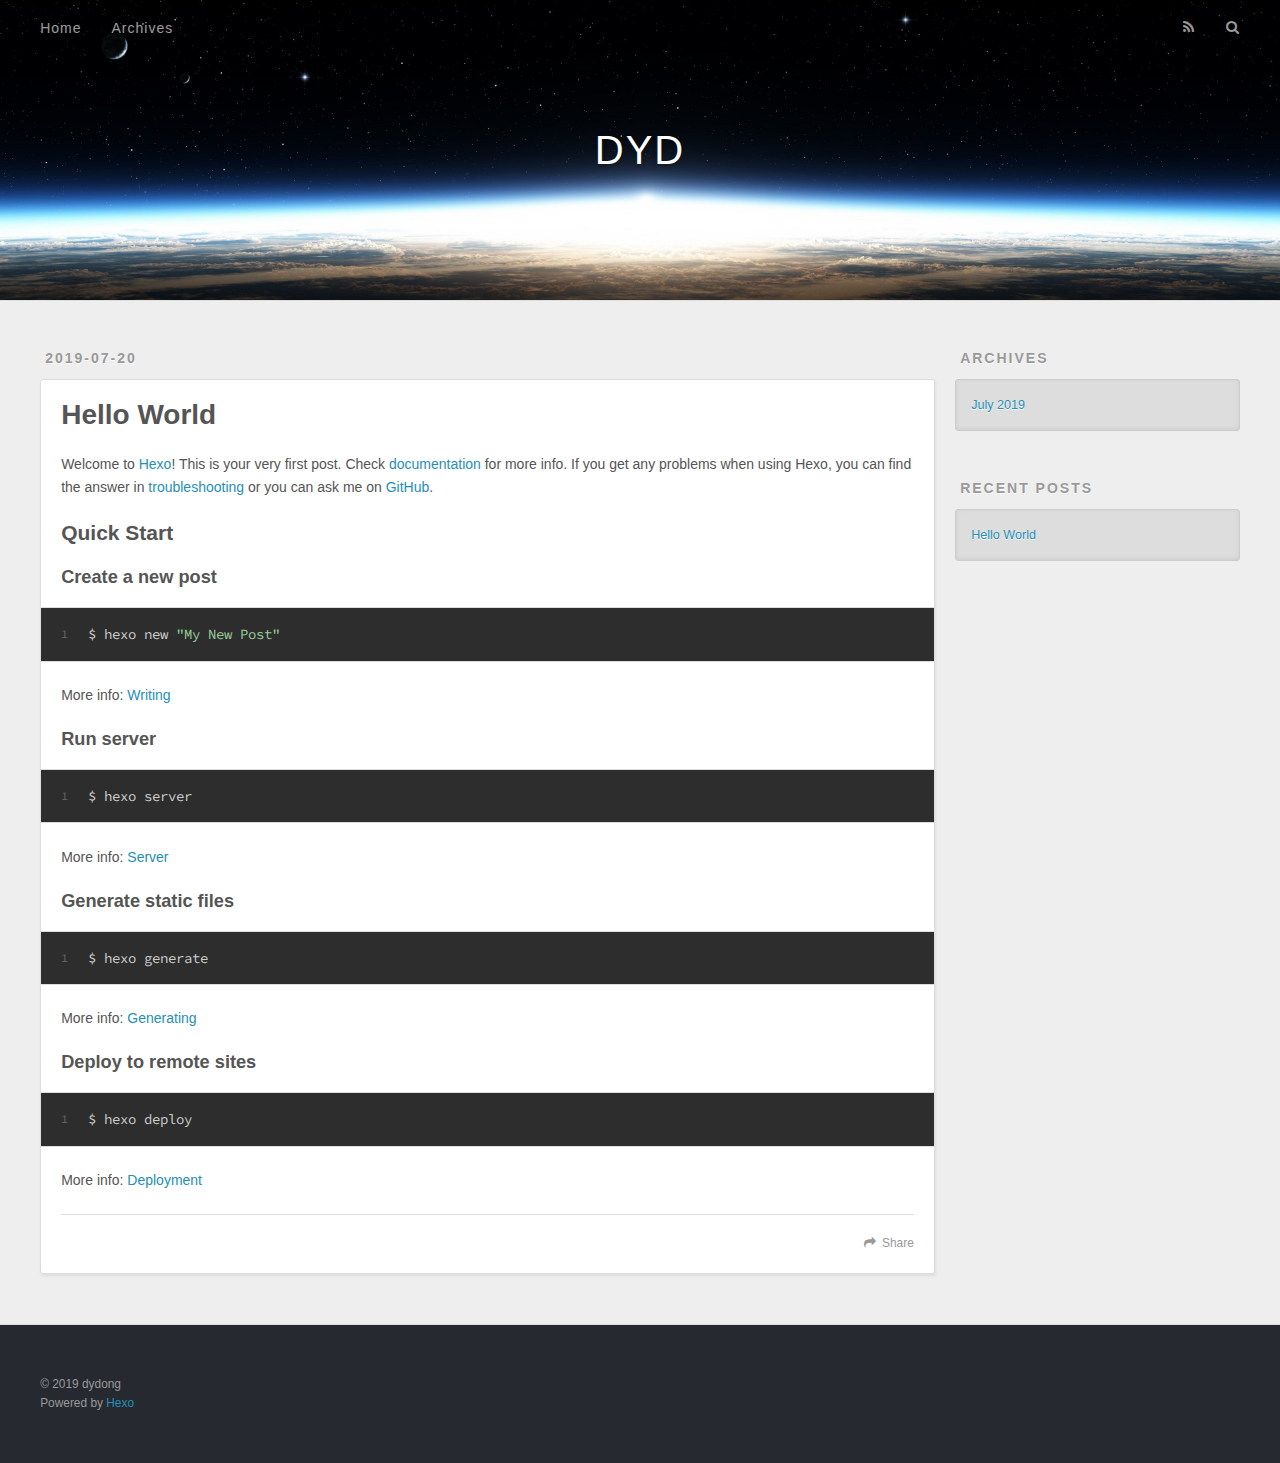
<file: index.html>
<!DOCTYPE html>
<html>
<head><meta name="generator" content="Hexo 3.9.0">
  <meta charset="utf-8">
  

  
  <title>DYD</title>
  <meta name="viewport" content="width=device-width, initial-scale=1, maximum-scale=1">
  <meta property="og:type" content="website">
<meta property="og:title" content="DYD">
<meta property="og:url" content="https://1028814806.github.io/index.html">
<meta property="og:site_name" content="DYD">
<meta property="og:locale" content="default">
<meta name="twitter:card" content="summary">
<meta name="twitter:title" content="DYD">
  
    <link rel="alternate" href="/atom.xml" title="DYD" type="application/atom+xml">
  
  
    <link rel="icon" href="/favicon.png">
  
  
    <link href="//fonts.googleapis.com/css?family=Source+Code+Pro" rel="stylesheet" type="text/css">
  
  <link rel="stylesheet" href="/css/style.css">
</head>
</html>
<body>
  <div id="container">
    <div id="wrap">
      <header id="header">
  <div id="banner"></div>
  <div id="header-outer" class="outer">
    <div id="header-title" class="inner">
      <h1 id="logo-wrap">
        <a href="/" id="logo">DYD</a>
      </h1>
      
    </div>
    <div id="header-inner" class="inner">
      <nav id="main-nav">
        <a id="main-nav-toggle" class="nav-icon"></a>
        
          <a class="main-nav-link" href="/">Home</a>
        
          <a class="main-nav-link" href="/archives">Archives</a>
        
      </nav>
      <nav id="sub-nav">
        
          <a id="nav-rss-link" class="nav-icon" href="/atom.xml" title="RSS Feed"></a>
        
        <a id="nav-search-btn" class="nav-icon" title="Search"></a>
      </nav>
      <div id="search-form-wrap">
        <form action="//google.com/search" method="get" accept-charset="UTF-8" class="search-form"><input type="search" name="q" class="search-form-input" placeholder="Search"><button type="submit" class="search-form-submit">&#xF002;</button><input type="hidden" name="sitesearch" value="https://1028814806.github.io"></form>
      </div>
    </div>
  </div>
</header>
      <div class="outer">
        <section id="main">
  
    <article id="post-hello-world" class="article article-type-post" itemscope itemprop="blogPost">
  <div class="article-meta">
    <a href="/2019/07/20/hello-world/" class="article-date">
  <time datetime="2019-07-20T05:03:09.326Z" itemprop="datePublished">2019-07-20</time>
</a>
    
  </div>
  <div class="article-inner">
    
    
      <header class="article-header">
        
  
    <h1 itemprop="name">
      <a class="article-title" href="/2019/07/20/hello-world/">Hello World</a>
    </h1>
  

      </header>
    
    <div class="article-entry" itemprop="articleBody">
      
        <p>Welcome to <a href="https://hexo.io/" target="_blank" rel="noopener">Hexo</a>! This is your very first post. Check <a href="https://hexo.io/docs/" target="_blank" rel="noopener">documentation</a> for more info. If you get any problems when using Hexo, you can find the answer in <a href="https://hexo.io/docs/troubleshooting.html" target="_blank" rel="noopener">troubleshooting</a> or you can ask me on <a href="https://github.com/hexojs/hexo/issues" target="_blank" rel="noopener">GitHub</a>.</p>
<h2 id="Quick-Start"><a href="#Quick-Start" class="headerlink" title="Quick Start"></a>Quick Start</h2><h3 id="Create-a-new-post"><a href="#Create-a-new-post" class="headerlink" title="Create a new post"></a>Create a new post</h3><figure class="highlight bash"><table><tr><td class="gutter"><pre><span class="line">1</span><br></pre></td><td class="code"><pre><span class="line">$ hexo new <span class="string">"My New Post"</span></span><br></pre></td></tr></table></figure>

<p>More info: <a href="https://hexo.io/docs/writing.html" target="_blank" rel="noopener">Writing</a></p>
<h3 id="Run-server"><a href="#Run-server" class="headerlink" title="Run server"></a>Run server</h3><figure class="highlight bash"><table><tr><td class="gutter"><pre><span class="line">1</span><br></pre></td><td class="code"><pre><span class="line">$ hexo server</span><br></pre></td></tr></table></figure>

<p>More info: <a href="https://hexo.io/docs/server.html" target="_blank" rel="noopener">Server</a></p>
<h3 id="Generate-static-files"><a href="#Generate-static-files" class="headerlink" title="Generate static files"></a>Generate static files</h3><figure class="highlight bash"><table><tr><td class="gutter"><pre><span class="line">1</span><br></pre></td><td class="code"><pre><span class="line">$ hexo generate</span><br></pre></td></tr></table></figure>

<p>More info: <a href="https://hexo.io/docs/generating.html" target="_blank" rel="noopener">Generating</a></p>
<h3 id="Deploy-to-remote-sites"><a href="#Deploy-to-remote-sites" class="headerlink" title="Deploy to remote sites"></a>Deploy to remote sites</h3><figure class="highlight bash"><table><tr><td class="gutter"><pre><span class="line">1</span><br></pre></td><td class="code"><pre><span class="line">$ hexo deploy</span><br></pre></td></tr></table></figure>

<p>More info: <a href="https://hexo.io/docs/deployment.html" target="_blank" rel="noopener">Deployment</a></p>

      
    </div>
    <footer class="article-footer">
      <a data-url="https://1028814806.github.io/2019/07/20/hello-world/" data-id="cjyb2ln7y0000isv74sid8db0" class="article-share-link">Share</a>
      
      
    </footer>
  </div>
  
</article>


  


</section>
        
          <aside id="sidebar">
  
    

  
    

  
    
  
    
  <div class="widget-wrap">
    <h3 class="widget-title">Archives</h3>
    <div class="widget">
      <ul class="archive-list"><li class="archive-list-item"><a class="archive-list-link" href="/archives/2019/07/">July 2019</a></li></ul>
    </div>
  </div>


  
    
  <div class="widget-wrap">
    <h3 class="widget-title">Recent Posts</h3>
    <div class="widget">
      <ul>
        
          <li>
            <a href="/2019/07/20/hello-world/">Hello World</a>
          </li>
        
      </ul>
    </div>
  </div>

  
</aside>
        
      </div>
      <footer id="footer">
  
  <div class="outer">
    <div id="footer-info" class="inner">
      &copy; 2019 dydong<br>
      Powered by <a href="http://hexo.io/" target="_blank">Hexo</a>
    </div>
  </div>
</footer>
    </div>
    <nav id="mobile-nav">
  
    <a href="/" class="mobile-nav-link">Home</a>
  
    <a href="/archives" class="mobile-nav-link">Archives</a>
  
</nav>
    

<script src="//ajax.googleapis.com/ajax/libs/jquery/2.0.3/jquery.min.js"></script>


  <link rel="stylesheet" href="/fancybox/jquery.fancybox.css">
  <script src="/fancybox/jquery.fancybox.pack.js"></script>


<script src="/js/script.js"></script>



  </div>
</body>
</html>
</file>
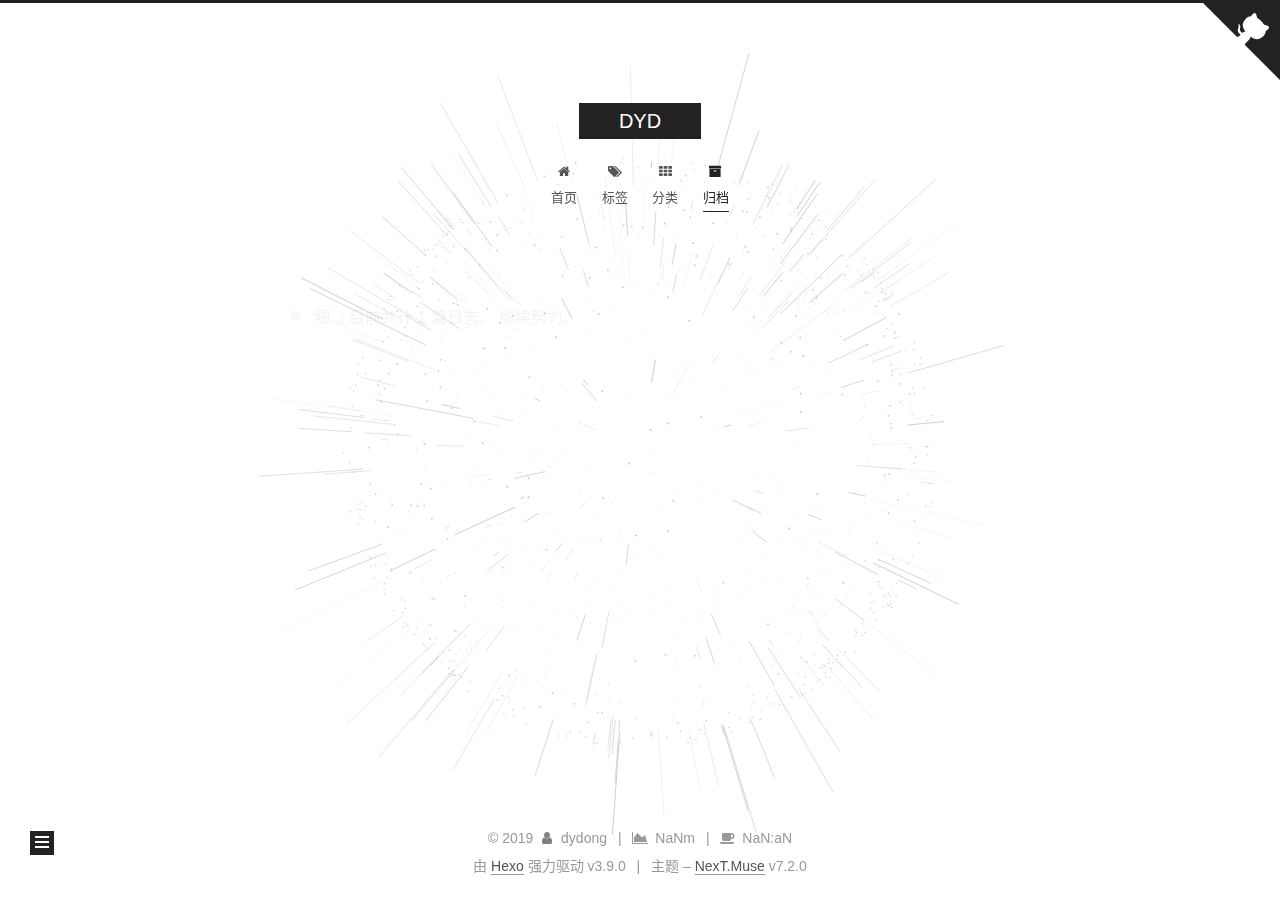
<file: archives/index.html>
<!DOCTYPE html>












  


<html class="theme-next muse use-motion" lang="zh-CN">
<head><meta name="generator" content="Hexo 3.9.0">
  <meta charset="UTF-8">
<meta http-equiv="X-UA-Compatible" content="IE=edge">
<meta name="viewport" content="width=device-width, initial-scale=1, maximum-scale=2">
<meta name="theme-color" content="#222">




  
  
    
    
  <script src="/lib/pace/pace.min.js?v=1.0.2"></script>
  <link rel="stylesheet" href="/lib/pace/pace-theme-minimal.min.css?v=1.0.2">



















<link rel="stylesheet" href="/lib/font-awesome/css/font-awesome.min.css?v=4.7.0">

<link rel="stylesheet" href="/css/main.css?v=7.2.0">


  <link rel="apple-touch-icon" sizes="180x180" href="/images/apple-touch-icon-next.png?v=7.2.0">


  <link rel="icon" type="image/png" sizes="32x32" href="/images/favicon-32x32-next.png?v=7.2.0">


  <link rel="icon" type="image/png" sizes="16x16" href="/images/favicon-16x16-next.png?v=7.2.0">


  <link rel="mask-icon" href="/images/logo.svg?v=7.2.0" color="#222">







<script id="hexo.configurations">
  var NexT = window.NexT || {};
  var CONFIG = {
    root: '/',
    scheme: 'Muse',
    version: '7.2.0',
    sidebar: {"position":"left","display":"post","offset":12,"onmobile":false},
    back2top: {"enable":true,"sidebar":false,"scrollpercent":true},
    copycode: {"enable":false,"show_result":false,"style":null},
    fancybox: false,
    fastclick: false,
    lazyload: false,
    tabs: true,
    motion: {"enable":true,"async":false,"transition":{"post_block":"fadeIn","post_header":"slideDownIn","post_body":"slideDownIn","coll_header":"slideLeftIn","sidebar":"slideUpIn"}},
    algolia: {
      applicationID: '',
      apiKey: '',
      indexName: '',
      hits: {"per_page":10},
      labels: {"input_placeholder":"Search for Posts","hits_empty":"We didn't find any results for the search: ${query}","hits_stats":"${hits} results found in ${time} ms"}
    },
    translation: {
      copy_button: '复制',
      copy_success: '复制成功',
      copy_failure: '复制失败'
    }
  };
</script>

  <meta property="og:type" content="website">
<meta property="og:title" content="DYD">
<meta property="og:url" content="https://1028814806.github.io/archives/index.html">
<meta property="og:site_name" content="DYD">
<meta property="og:locale" content="zh-CN">
<meta name="twitter:card" content="summary">
<meta name="twitter:title" content="DYD">





  
  
  <link rel="canonical" href="https://1028814806.github.io/archives/">



<script id="page.configurations">
  CONFIG.page = {
    sidebar: "",
  };
</script>

  
  <title>归档 | DYD</title>
  












  <noscript>
  <style>
  .use-motion .motion-element,
  .use-motion .brand,
  .use-motion .menu-item,
  .sidebar-inner,
  .use-motion .post-block,
  .use-motion .pagination,
  .use-motion .comments,
  .use-motion .post-header,
  .use-motion .post-body,
  .use-motion .collection-title { opacity: initial; }

  .use-motion .logo,
  .use-motion .site-title,
  .use-motion .site-subtitle {
    opacity: initial;
    top: initial;
  }

  .use-motion .logo-line-before i { left: initial; }
  .use-motion .logo-line-after i { right: initial; }
  </style>
</noscript>

</head>

<body itemscope itemtype="http://schema.org/WebPage" lang="zh-CN">

  
  
    
  

  <div class="container sidebar-position-left page-archive">
    <div class="headband"></div>

    <header id="header" class="header" itemscope itemtype="http://schema.org/WPHeader">
      <div class="header-inner"><div class="site-brand-wrapper">
  <div class="site-meta">
    

    <div class="custom-logo-site-title">
      <a href="/" class="brand" rel="start">
        <span class="logo-line-before"><i></i></span>
        <span class="site-title">DYD</span>
        <span class="logo-line-after"><i></i></span>
      </a>
    </div>
    
    
  </div>

  <div class="site-nav-toggle">
    <button aria-label="切换导航栏">
      <span class="btn-bar"></span>
      <span class="btn-bar"></span>
      <span class="btn-bar"></span>
    </button>
  </div>
</div>



<nav class="site-nav">
  
    <ul id="menu" class="menu">
      
        
        
        
          
          <li class="menu-item menu-item-home">

    
    
      
    

    

    <a href="/" rel="section"><i class="menu-item-icon fa fa-fw fa-home"></i> <br>首页</a>

  </li>
        
        
        
          
          <li class="menu-item menu-item-tags">

    
    
      
    

    

    <a href="/tags/" rel="section"><i class="menu-item-icon fa fa-fw fa-tags"></i> <br>标签</a>

  </li>
        
        
        
          
          <li class="menu-item menu-item-categories">

    
    
      
    

    

    <a href="/categories/" rel="section"><i class="menu-item-icon fa fa-fw fa-th"></i> <br>分类</a>

  </li>
        
        
        
          
          <li class="menu-item menu-item-archives menu-item-active">

    
    
      
    

    

    <a href="/archives/" rel="section"><i class="menu-item-icon fa fa-fw fa-archive"></i> <br>归档</a>

  </li>

      
      
    </ul>
  

  
    

    
    
      
      
    
      
      
    
      
      
    
      
      
    
    

  


  

  
</nav>



</div>
    </header>

    
  
  

  

  <a href="https://github.com/1028814806" class="github-corner" title="Follow me on GitHub" aria-label="Follow me on GitHub" rel="noopener" target="_blank"><svg width="80" height="80" viewbox="0 0 250 250" aria-hidden="true"><path d="M0,0 L115,115 L130,115 L142,142 L250,250 L250,0 Z"/><path d="M128.3,109.0 C113.8,99.7 119.0,89.6 119.0,89.6 C122.0,82.7 120.5,78.6 120.5,78.6 C119.2,72.0 123.4,76.3 123.4,76.3 C127.3,80.9 125.5,87.3 125.5,87.3 C122.9,97.6 130.6,101.9 134.4,103.2" fill="currentColor" style="transform-origin: 130px 106px;" class="octo-arm"/><path d="M115.0,115.0 C114.9,115.1 118.7,116.5 119.8,115.4 L133.7,101.6 C136.9,99.2 139.9,98.4 142.2,98.6 C133.8,88.0 127.5,74.4 143.8,58.0 C148.5,53.4 154.0,51.2 159.7,51.0 C160.3,49.4 163.2,43.6 171.4,40.1 C171.4,40.1 176.1,42.5 178.8,56.2 C183.1,58.6 187.2,61.8 190.9,65.4 C194.5,69.0 197.7,73.2 200.1,77.6 C213.8,80.2 216.3,84.9 216.3,84.9 C212.7,93.1 206.9,96.0 205.4,96.6 C205.1,102.4 203.0,107.8 198.3,112.5 C181.9,128.9 168.3,122.5 157.7,114.1 C157.9,116.9 156.7,120.9 152.7,124.9 L141.0,136.5 C139.8,137.7 141.6,141.9 141.8,141.8 Z" fill="currentColor" class="octo-body"/></svg></a>



    <main id="main" class="main">
      <div class="main-inner">
        <div class="content-wrap">
          
          <div id="content" class="content">
            

  
  
  
  <div class="post-block archive">
    <div id="posts" class="posts-collapse">
      <span class="archive-move-on"></span>

      
      <span class="archive-page-counter">
        
        
        
          
        
        嗯..! 目前共计 1 篇日志。 继续努力。
      </span>
      

      

        
        
        

        
          
          <div class="collection-title">
            <h1 class="archive-year" id="archive-year-2019">2019</h1>
          </div>
        
        

        

  <article class="post post-type-normal" itemscope itemtype="http://schema.org/Article">
    <header class="post-header">

      <h2 class="post-title">
        
          <a class="post-title-link" href="/2019/07/20/hello-world/" itemprop="url">
            
              <span itemprop="name">Hello World</span>
            
          </a>
        
      </h2>

      <div class="post-meta">
        <time class="post-time" itemprop="dateCreated" datetime="2019-07-20T13:03:09+08:00" content="2019-07-20">
          07-20
        </time>
      </div>

    </header>
  </article>



      

    </div>
  </div>
  
  
  

  



          </div>
          

        </div>
        
          
  
  <div class="sidebar-toggle">
    <div class="sidebar-toggle-line-wrap">
      <span class="sidebar-toggle-line sidebar-toggle-line-first"></span>
      <span class="sidebar-toggle-line sidebar-toggle-line-middle"></span>
      <span class="sidebar-toggle-line sidebar-toggle-line-last"></span>
    </div>
  </div>

  <aside id="sidebar" class="sidebar">
    <div class="sidebar-inner">

      

      

      <div class="site-overview-wrap sidebar-panel sidebar-panel-active">
        <div class="site-overview">

          <div class="site-author motion-element" itemprop="author" itemscope itemtype="http://schema.org/Person">
  
    <img class="site-author-image" itemprop="image" src="/images/java-father.jpg" alt="dydong">
  
  <p class="site-author-name" itemprop="name">dydong</p>
  <div class="site-description motion-element" itemprop="description"></div>
</div>


  <nav class="site-state motion-element">
    
      <div class="site-state-item site-state-posts">
        
          <a href="/archives/">
        
          <span class="site-state-item-count">1</span>
          <span class="site-state-item-name">日志</span>
        </a>
      </div>
    

    

    
  </nav>







  <div class="links-of-author motion-element">
    
      <span class="links-of-author-item">
      
      
        
      
      
        
      
        <a href="https://github.com/1028814806" title="GitHub &rarr; https://github.com/1028814806" rel="noopener" target="_blank"><i class="fa fa-fw fa-github"></i>GitHub</a>
      </span>
    
      <span class="links-of-author-item">
      
      
        
      
      
        
      
        <a href="mailto:1028814806@qq.com" title="E-Mail &rarr; mailto:1028814806@qq.com" rel="noopener" target="_blank"><i class="fa fa-fw fa-envelope"></i>E-Mail</a>
      </span>
    
  </div>






  <div class="links-of-blogroll motion-element links-of-blogroll-block">
    <div class="links-of-blogroll-title">
      <i class="fa  fa-fw fa-link"></i>
      Links
    </div>
    <ul class="links-of-blogroll-list">
      
        <li class="links-of-blogroll-item">
          <a href="http://baidu.com" title="http://baidu.com" rel="noopener" target="_blank">baidu</a>
        </li>
      
        <li class="links-of-blogroll-item">
          <a href="https://google.com" title="https://google.com" rel="noopener" target="_blank">google</a>
        </li>
      
    </ul>
  </div>


          
          
        </div>
      </div>

      

      

    </div>
  </aside>
  <div id="sidebar-dimmer"></div>


        
      </div>
    </main>

    <footer id="footer" class="footer">
      <div class="footer-inner">
        <div class="copyright">&copy; <span itemprop="copyrightYear">2019</span>
  <span class="with-love" id="animate">
    <i class="fa fa-user"></i>
  </span>
  <span class="author" itemprop="copyrightHolder">dydong</span>

  
    <span class="post-meta-divider">|</span>
    <span class="post-meta-item-icon">
      <i class="fa fa-area-chart"></i>
    </span>
    
    <span title="站点总字数">NaNm</span>
  

  
    <span class="post-meta-divider">|</span>
    <span class="post-meta-item-icon">
      <i class="fa fa-coffee"></i>
    </span>
    
    <span title="站点阅读时长">NaN:aN</span>
  
</div>


  <div class="powered-by">由 <a href="https://hexo.io" class="theme-link" rel="noopener" target="_blank">Hexo</a> 强力驱动 v3.9.0</div>



  <span class="post-meta-divider">|</span>



  <div class="theme-info">主题 – <a href="https://theme-next.org" class="theme-link" rel="noopener" target="_blank">NexT.Muse</a> v7.2.0</div>




        








        
      </div>
    </footer>

    
      <div class="back-to-top">
        <i class="fa fa-arrow-up"></i>
        
          <span id="scrollpercent"><span>0</span>%</span>
        
      </div>
    

    

    
  </div>

  

<script>
  if (Object.prototype.toString.call(window.Promise) !== '[object Function]') {
    window.Promise = null;
  }
</script>










  
  







  
  
  
    
    
  







  
  <script src="/lib/jquery/index.js?v=3.4.1"></script>

  
  <script src="/lib/velocity/velocity.min.js?v=1.2.1"></script>

  
  <script src="/lib/velocity/velocity.ui.min.js?v=1.2.1"></script>



  
  <script defer src="/lib/three/three.min.js"></script>

  
  <script defer src="/lib/three/canvas_sphere.min.js"></script>


  <script src="/js/utils.js?v=7.2.0"></script>

  <script src="/js/motion.js?v=7.2.0"></script>



  
  


  <script src="/js/schemes/muse.js?v=7.2.0"></script>



  

  <script src="/js/next-boot.js?v=7.2.0"></script>

  

  

  

  

  



  




  

  

  

  

  

  

  

  

  

  

  

  

  


  

</body>
</html>
</file>
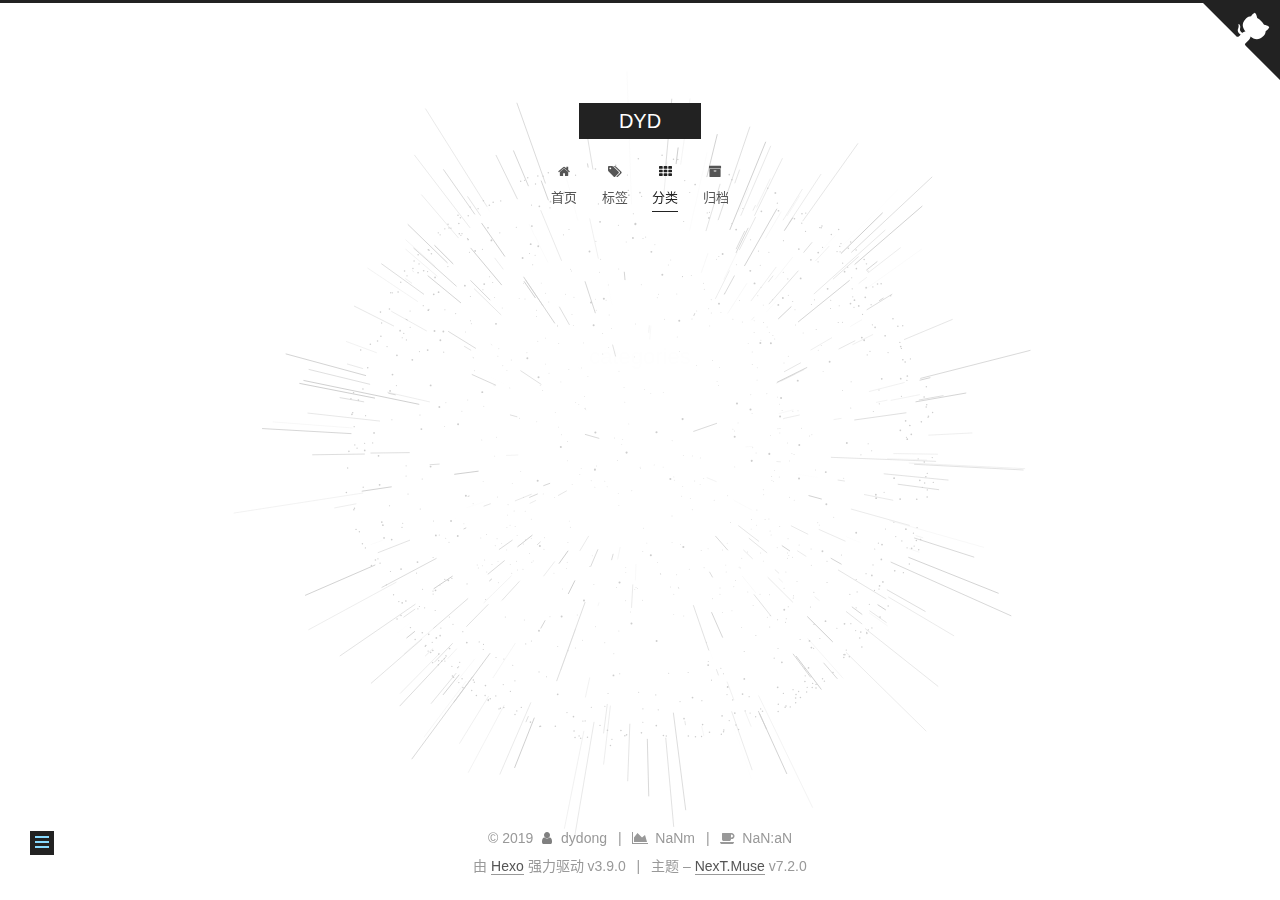
<file: categories/index.html>
<!DOCTYPE html>












  


<html class="theme-next muse use-motion" lang="zh-CN">
<head><meta name="generator" content="Hexo 3.9.0">
  <meta charset="UTF-8">
<meta http-equiv="X-UA-Compatible" content="IE=edge">
<meta name="viewport" content="width=device-width, initial-scale=1, maximum-scale=2">
<meta name="theme-color" content="#222">




  
  
    
    
  <script src="/lib/pace/pace.min.js?v=1.0.2"></script>
  <link rel="stylesheet" href="/lib/pace/pace-theme-minimal.min.css?v=1.0.2">



















<link rel="stylesheet" href="/lib/font-awesome/css/font-awesome.min.css?v=4.7.0">

<link rel="stylesheet" href="/css/main.css?v=7.2.0">


  <link rel="apple-touch-icon" sizes="180x180" href="/images/apple-touch-icon-next.png?v=7.2.0">


  <link rel="icon" type="image/png" sizes="32x32" href="/images/favicon-32x32-next.png?v=7.2.0">


  <link rel="icon" type="image/png" sizes="16x16" href="/images/favicon-16x16-next.png?v=7.2.0">


  <link rel="mask-icon" href="/images/logo.svg?v=7.2.0" color="#222">







<script id="hexo.configurations">
  var NexT = window.NexT || {};
  var CONFIG = {
    root: '/',
    scheme: 'Muse',
    version: '7.2.0',
    sidebar: {"position":"left","display":"post","offset":12,"onmobile":false},
    back2top: {"enable":true,"sidebar":false,"scrollpercent":true},
    copycode: {"enable":false,"show_result":false,"style":null},
    fancybox: false,
    fastclick: false,
    lazyload: false,
    tabs: true,
    motion: {"enable":true,"async":false,"transition":{"post_block":"fadeIn","post_header":"slideDownIn","post_body":"slideDownIn","coll_header":"slideLeftIn","sidebar":"slideUpIn"}},
    algolia: {
      applicationID: '',
      apiKey: '',
      indexName: '',
      hits: {"per_page":10},
      labels: {"input_placeholder":"Search for Posts","hits_empty":"We didn't find any results for the search: ${query}","hits_stats":"${hits} results found in ${time} ms"}
    },
    translation: {
      copy_button: '复制',
      copy_success: '复制成功',
      copy_failure: '复制失败'
    }
  };
</script>

  <meta property="og:type" content="website">
<meta property="og:title" content="categories">
<meta property="og:url" content="https://1028814806.github.io/categories/index.html">
<meta property="og:site_name" content="DYD">
<meta property="og:locale" content="zh-CN">
<meta property="og:updated_time" content="2019-07-20T07:06:02.471Z">
<meta name="twitter:card" content="summary">
<meta name="twitter:title" content="categories">





  
  
  <link rel="canonical" href="https://1028814806.github.io/categories/">



<script id="page.configurations">
  CONFIG.page = {
    sidebar: "",
  };
</script>

  
  <title>categories | DYD</title>
  












  <noscript>
  <style>
  .use-motion .motion-element,
  .use-motion .brand,
  .use-motion .menu-item,
  .sidebar-inner,
  .use-motion .post-block,
  .use-motion .pagination,
  .use-motion .comments,
  .use-motion .post-header,
  .use-motion .post-body,
  .use-motion .collection-title { opacity: initial; }

  .use-motion .logo,
  .use-motion .site-title,
  .use-motion .site-subtitle {
    opacity: initial;
    top: initial;
  }

  .use-motion .logo-line-before i { left: initial; }
  .use-motion .logo-line-after i { right: initial; }
  </style>
</noscript>

</head>

<body itemscope itemtype="http://schema.org/WebPage" lang="zh-CN">

  
  
    
  

  <div class="container sidebar-position-left page-post-detail">
    <div class="headband"></div>

    <header id="header" class="header" itemscope itemtype="http://schema.org/WPHeader">
      <div class="header-inner"><div class="site-brand-wrapper">
  <div class="site-meta">
    

    <div class="custom-logo-site-title">
      <a href="/" class="brand" rel="start">
        <span class="logo-line-before"><i></i></span>
        <span class="site-title">DYD</span>
        <span class="logo-line-after"><i></i></span>
      </a>
    </div>
    
    
  </div>

  <div class="site-nav-toggle">
    <button aria-label="切换导航栏">
      <span class="btn-bar"></span>
      <span class="btn-bar"></span>
      <span class="btn-bar"></span>
    </button>
  </div>
</div>



<nav class="site-nav">
  
    <ul id="menu" class="menu">
      
        
        
        
          
          <li class="menu-item menu-item-home">

    
    
      
    

    

    <a href="/" rel="section"><i class="menu-item-icon fa fa-fw fa-home"></i> <br>首页</a>

  </li>
        
        
        
          
          <li class="menu-item menu-item-tags">

    
    
      
    

    

    <a href="/tags/" rel="section"><i class="menu-item-icon fa fa-fw fa-tags"></i> <br>标签</a>

  </li>
        
        
        
          
          <li class="menu-item menu-item-categories menu-item-active">

    
    
      
    

    

    <a href="/categories/" rel="section"><i class="menu-item-icon fa fa-fw fa-th"></i> <br>分类</a>

  </li>
        
        
        
          
          <li class="menu-item menu-item-archives">

    
    
      
    

    

    <a href="/archives/" rel="section"><i class="menu-item-icon fa fa-fw fa-archive"></i> <br>归档</a>

  </li>

      
      
    </ul>
  

  
    

    
    
      
      
    
      
      
    
      
      
    
      
      
    
    

  


  

  
</nav>



</div>
    </header>

    
  
  

  

  <a href="https://github.com/1028814806" class="github-corner" title="Follow me on GitHub" aria-label="Follow me on GitHub" rel="noopener" target="_blank"><svg width="80" height="80" viewbox="0 0 250 250" aria-hidden="true"><path d="M0,0 L115,115 L130,115 L142,142 L250,250 L250,0 Z"/><path d="M128.3,109.0 C113.8,99.7 119.0,89.6 119.0,89.6 C122.0,82.7 120.5,78.6 120.5,78.6 C119.2,72.0 123.4,76.3 123.4,76.3 C127.3,80.9 125.5,87.3 125.5,87.3 C122.9,97.6 130.6,101.9 134.4,103.2" fill="currentColor" style="transform-origin: 130px 106px;" class="octo-arm"/><path d="M115.0,115.0 C114.9,115.1 118.7,116.5 119.8,115.4 L133.7,101.6 C136.9,99.2 139.9,98.4 142.2,98.6 C133.8,88.0 127.5,74.4 143.8,58.0 C148.5,53.4 154.0,51.2 159.7,51.0 C160.3,49.4 163.2,43.6 171.4,40.1 C171.4,40.1 176.1,42.5 178.8,56.2 C183.1,58.6 187.2,61.8 190.9,65.4 C194.5,69.0 197.7,73.2 200.1,77.6 C213.8,80.2 216.3,84.9 216.3,84.9 C212.7,93.1 206.9,96.0 205.4,96.6 C205.1,102.4 203.0,107.8 198.3,112.5 C181.9,128.9 168.3,122.5 157.7,114.1 C157.9,116.9 156.7,120.9 152.7,124.9 L141.0,136.5 C139.8,137.7 141.6,141.9 141.8,141.8 Z" fill="currentColor" class="octo-body"/></svg></a>



    <main id="main" class="main">
      <div class="main-inner">
        <div class="content-wrap">
          
          <div id="content" class="content">
            

  <div id="posts" class="posts-expand">
    
    
    
    <div class="post-block page">
      <header class="post-header">

<h1 class="post-title" itemprop="name headline">categories

</h1>

<div class="post-meta">
  
  



</div>

</header>

      
      
      
      <div class="post-body">
        
        
          
        
      </div>
      
      
      
    </div>
    



    
    
    
  </div>


          </div>
          

  



        </div>
        
          
  
  <div class="sidebar-toggle">
    <div class="sidebar-toggle-line-wrap">
      <span class="sidebar-toggle-line sidebar-toggle-line-first"></span>
      <span class="sidebar-toggle-line sidebar-toggle-line-middle"></span>
      <span class="sidebar-toggle-line sidebar-toggle-line-last"></span>
    </div>
  </div>

  <aside id="sidebar" class="sidebar">
    <div class="sidebar-inner">

      

      

      <div class="site-overview-wrap sidebar-panel sidebar-panel-active">
        <div class="site-overview">

          <div class="site-author motion-element" itemprop="author" itemscope itemtype="http://schema.org/Person">
  
    <img class="site-author-image" itemprop="image" src="/images/java-father.jpg" alt="dydong">
  
  <p class="site-author-name" itemprop="name">dydong</p>
  <div class="site-description motion-element" itemprop="description"></div>
</div>


  <nav class="site-state motion-element">
    
      <div class="site-state-item site-state-posts">
        
          <a href="/archives/">
        
          <span class="site-state-item-count">1</span>
          <span class="site-state-item-name">日志</span>
        </a>
      </div>
    

    

    
  </nav>







  <div class="links-of-author motion-element">
    
      <span class="links-of-author-item">
      
      
        
      
      
        
      
        <a href="https://github.com/1028814806" title="GitHub &rarr; https://github.com/1028814806" rel="noopener" target="_blank"><i class="fa fa-fw fa-github"></i>GitHub</a>
      </span>
    
      <span class="links-of-author-item">
      
      
        
      
      
        
      
        <a href="mailto:1028814806@qq.com" title="E-Mail &rarr; mailto:1028814806@qq.com" rel="noopener" target="_blank"><i class="fa fa-fw fa-envelope"></i>E-Mail</a>
      </span>
    
  </div>






  <div class="links-of-blogroll motion-element links-of-blogroll-block">
    <div class="links-of-blogroll-title">
      <i class="fa  fa-fw fa-link"></i>
      Links
    </div>
    <ul class="links-of-blogroll-list">
      
        <li class="links-of-blogroll-item">
          <a href="http://baidu.com" title="http://baidu.com" rel="noopener" target="_blank">baidu</a>
        </li>
      
        <li class="links-of-blogroll-item">
          <a href="https://google.com" title="https://google.com" rel="noopener" target="_blank">google</a>
        </li>
      
    </ul>
  </div>


          
          
        </div>
      </div>

      

      

    </div>
  </aside>
  <div id="sidebar-dimmer"></div>


        
      </div>
    </main>

    <footer id="footer" class="footer">
      <div class="footer-inner">
        <div class="copyright">&copy; <span itemprop="copyrightYear">2019</span>
  <span class="with-love" id="animate">
    <i class="fa fa-user"></i>
  </span>
  <span class="author" itemprop="copyrightHolder">dydong</span>

  
    <span class="post-meta-divider">|</span>
    <span class="post-meta-item-icon">
      <i class="fa fa-area-chart"></i>
    </span>
    
    <span title="站点总字数">NaNm</span>
  

  
    <span class="post-meta-divider">|</span>
    <span class="post-meta-item-icon">
      <i class="fa fa-coffee"></i>
    </span>
    
    <span title="站点阅读时长">NaN:aN</span>
  
</div>


  <div class="powered-by">由 <a href="https://hexo.io" class="theme-link" rel="noopener" target="_blank">Hexo</a> 强力驱动 v3.9.0</div>



  <span class="post-meta-divider">|</span>



  <div class="theme-info">主题 – <a href="https://theme-next.org" class="theme-link" rel="noopener" target="_blank">NexT.Muse</a> v7.2.0</div>




        








        
      </div>
    </footer>

    
      <div class="back-to-top">
        <i class="fa fa-arrow-up"></i>
        
          <span id="scrollpercent"><span>0</span>%</span>
        
      </div>
    

    

    
  </div>

  

<script>
  if (Object.prototype.toString.call(window.Promise) !== '[object Function]') {
    window.Promise = null;
  }
</script>










  
  







  
  
  
    
    
  







  
  <script src="/lib/jquery/index.js?v=3.4.1"></script>

  
  <script src="/lib/velocity/velocity.min.js?v=1.2.1"></script>

  
  <script src="/lib/velocity/velocity.ui.min.js?v=1.2.1"></script>



  
  <script defer src="/lib/three/three.min.js"></script>

  
  <script defer src="/lib/three/canvas_sphere.min.js"></script>


  <script src="/js/utils.js?v=7.2.0"></script>

  <script src="/js/motion.js?v=7.2.0"></script>



  
  


  <script src="/js/schemes/muse.js?v=7.2.0"></script>



  
  <script src="/js/scrollspy.js?v=7.2.0"></script>
<script src="/js/post-details.js?v=7.2.0"></script>



  <script src="/js/next-boot.js?v=7.2.0"></script>

  

  

  

  

  


  


  




  

  

  

  

  

  

  

  

  

  

  

  

  


  

</body>
</html>
</file>
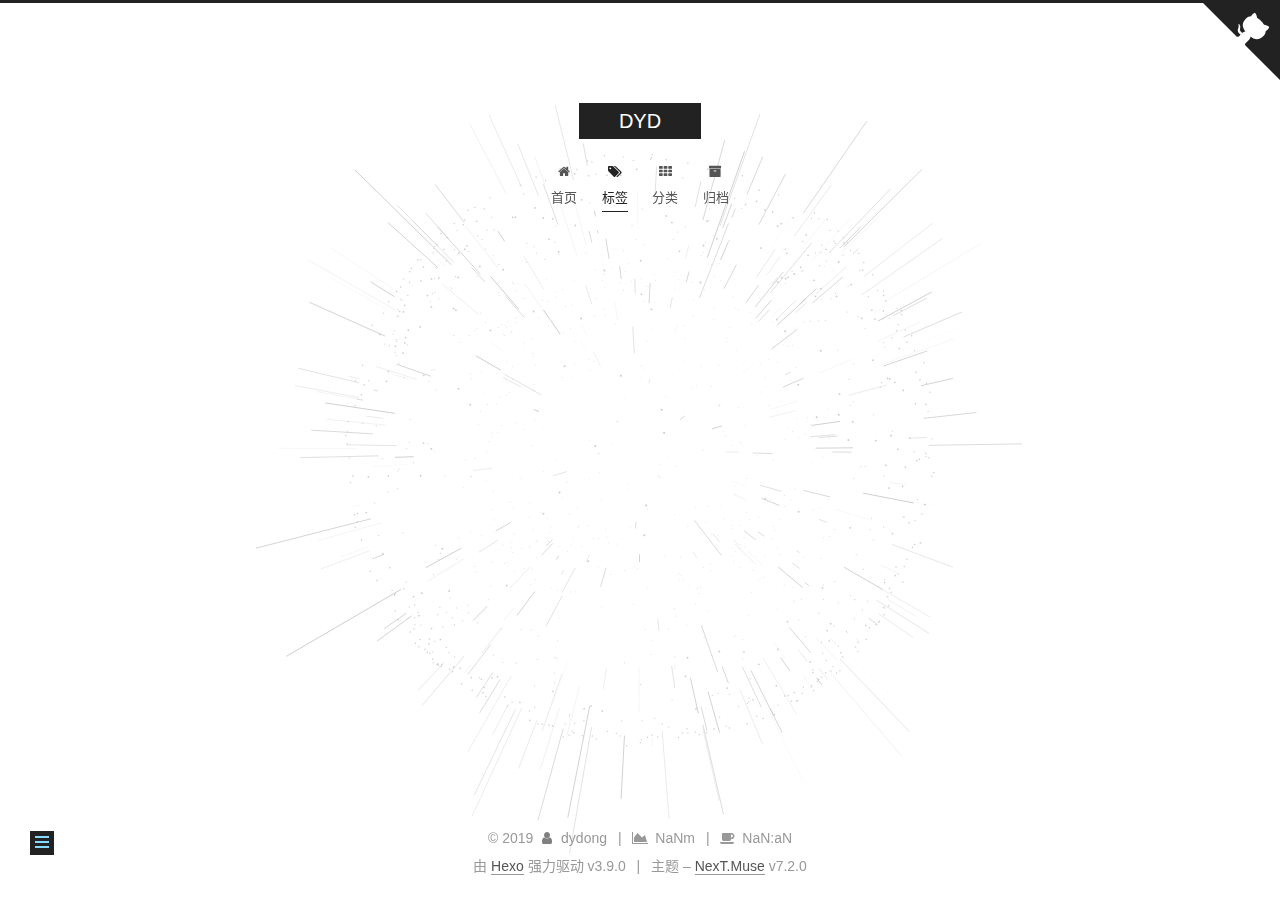
<file: tags/index.html>
<!DOCTYPE html>












  


<html class="theme-next muse use-motion" lang="zh-CN">
<head><meta name="generator" content="Hexo 3.9.0">
  <meta charset="UTF-8">
<meta http-equiv="X-UA-Compatible" content="IE=edge">
<meta name="viewport" content="width=device-width, initial-scale=1, maximum-scale=2">
<meta name="theme-color" content="#222">




  
  
    
    
  <script src="/lib/pace/pace.min.js?v=1.0.2"></script>
  <link rel="stylesheet" href="/lib/pace/pace-theme-minimal.min.css?v=1.0.2">



















<link rel="stylesheet" href="/lib/font-awesome/css/font-awesome.min.css?v=4.7.0">

<link rel="stylesheet" href="/css/main.css?v=7.2.0">


  <link rel="apple-touch-icon" sizes="180x180" href="/images/apple-touch-icon-next.png?v=7.2.0">


  <link rel="icon" type="image/png" sizes="32x32" href="/images/favicon-32x32-next.png?v=7.2.0">


  <link rel="icon" type="image/png" sizes="16x16" href="/images/favicon-16x16-next.png?v=7.2.0">


  <link rel="mask-icon" href="/images/logo.svg?v=7.2.0" color="#222">







<script id="hexo.configurations">
  var NexT = window.NexT || {};
  var CONFIG = {
    root: '/',
    scheme: 'Muse',
    version: '7.2.0',
    sidebar: {"position":"left","display":"post","offset":12,"onmobile":false},
    back2top: {"enable":true,"sidebar":false,"scrollpercent":true},
    copycode: {"enable":false,"show_result":false,"style":null},
    fancybox: false,
    fastclick: false,
    lazyload: false,
    tabs: true,
    motion: {"enable":true,"async":false,"transition":{"post_block":"fadeIn","post_header":"slideDownIn","post_body":"slideDownIn","coll_header":"slideLeftIn","sidebar":"slideUpIn"}},
    algolia: {
      applicationID: '',
      apiKey: '',
      indexName: '',
      hits: {"per_page":10},
      labels: {"input_placeholder":"Search for Posts","hits_empty":"We didn't find any results for the search: ${query}","hits_stats":"${hits} results found in ${time} ms"}
    },
    translation: {
      copy_button: '复制',
      copy_success: '复制成功',
      copy_failure: '复制失败'
    }
  };
</script>

  <meta property="og:type" content="website">
<meta property="og:title" content="tags">
<meta property="og:url" content="https://1028814806.github.io/tags/index.html">
<meta property="og:site_name" content="DYD">
<meta property="og:locale" content="zh-CN">
<meta property="og:updated_time" content="2019-07-20T07:02:18.912Z">
<meta name="twitter:card" content="summary">
<meta name="twitter:title" content="tags">





  
  
  <link rel="canonical" href="https://1028814806.github.io/tags/">



<script id="page.configurations">
  CONFIG.page = {
    sidebar: "",
  };
</script>

  
  <title>tags | DYD</title>
  












  <noscript>
  <style>
  .use-motion .motion-element,
  .use-motion .brand,
  .use-motion .menu-item,
  .sidebar-inner,
  .use-motion .post-block,
  .use-motion .pagination,
  .use-motion .comments,
  .use-motion .post-header,
  .use-motion .post-body,
  .use-motion .collection-title { opacity: initial; }

  .use-motion .logo,
  .use-motion .site-title,
  .use-motion .site-subtitle {
    opacity: initial;
    top: initial;
  }

  .use-motion .logo-line-before i { left: initial; }
  .use-motion .logo-line-after i { right: initial; }
  </style>
</noscript>

</head>

<body itemscope itemtype="http://schema.org/WebPage" lang="zh-CN">

  
  
    
  

  <div class="container sidebar-position-left page-post-detail">
    <div class="headband"></div>

    <header id="header" class="header" itemscope itemtype="http://schema.org/WPHeader">
      <div class="header-inner"><div class="site-brand-wrapper">
  <div class="site-meta">
    

    <div class="custom-logo-site-title">
      <a href="/" class="brand" rel="start">
        <span class="logo-line-before"><i></i></span>
        <span class="site-title">DYD</span>
        <span class="logo-line-after"><i></i></span>
      </a>
    </div>
    
    
  </div>

  <div class="site-nav-toggle">
    <button aria-label="切换导航栏">
      <span class="btn-bar"></span>
      <span class="btn-bar"></span>
      <span class="btn-bar"></span>
    </button>
  </div>
</div>



<nav class="site-nav">
  
    <ul id="menu" class="menu">
      
        
        
        
          
          <li class="menu-item menu-item-home">

    
    
      
    

    

    <a href="/" rel="section"><i class="menu-item-icon fa fa-fw fa-home"></i> <br>首页</a>

  </li>
        
        
        
          
          <li class="menu-item menu-item-tags menu-item-active">

    
    
      
    

    

    <a href="/tags/" rel="section"><i class="menu-item-icon fa fa-fw fa-tags"></i> <br>标签</a>

  </li>
        
        
        
          
          <li class="menu-item menu-item-categories">

    
    
      
    

    

    <a href="/categories/" rel="section"><i class="menu-item-icon fa fa-fw fa-th"></i> <br>分类</a>

  </li>
        
        
        
          
          <li class="menu-item menu-item-archives">

    
    
      
    

    

    <a href="/archives/" rel="section"><i class="menu-item-icon fa fa-fw fa-archive"></i> <br>归档</a>

  </li>

      
      
    </ul>
  

  
    

    
    
      
      
    
      
      
    
      
      
    
      
      
    
    

  


  

  
</nav>



</div>
    </header>

    
  
  

  

  <a href="https://github.com/1028814806" class="github-corner" title="Follow me on GitHub" aria-label="Follow me on GitHub" rel="noopener" target="_blank"><svg width="80" height="80" viewbox="0 0 250 250" aria-hidden="true"><path d="M0,0 L115,115 L130,115 L142,142 L250,250 L250,0 Z"/><path d="M128.3,109.0 C113.8,99.7 119.0,89.6 119.0,89.6 C122.0,82.7 120.5,78.6 120.5,78.6 C119.2,72.0 123.4,76.3 123.4,76.3 C127.3,80.9 125.5,87.3 125.5,87.3 C122.9,97.6 130.6,101.9 134.4,103.2" fill="currentColor" style="transform-origin: 130px 106px;" class="octo-arm"/><path d="M115.0,115.0 C114.9,115.1 118.7,116.5 119.8,115.4 L133.7,101.6 C136.9,99.2 139.9,98.4 142.2,98.6 C133.8,88.0 127.5,74.4 143.8,58.0 C148.5,53.4 154.0,51.2 159.7,51.0 C160.3,49.4 163.2,43.6 171.4,40.1 C171.4,40.1 176.1,42.5 178.8,56.2 C183.1,58.6 187.2,61.8 190.9,65.4 C194.5,69.0 197.7,73.2 200.1,77.6 C213.8,80.2 216.3,84.9 216.3,84.9 C212.7,93.1 206.9,96.0 205.4,96.6 C205.1,102.4 203.0,107.8 198.3,112.5 C181.9,128.9 168.3,122.5 157.7,114.1 C157.9,116.9 156.7,120.9 152.7,124.9 L141.0,136.5 C139.8,137.7 141.6,141.9 141.8,141.8 Z" fill="currentColor" class="octo-body"/></svg></a>



    <main id="main" class="main">
      <div class="main-inner">
        <div class="content-wrap">
          
          <div id="content" class="content">
            

  <div id="posts" class="posts-expand">
    
    
    
    <div class="post-block page">
      <header class="post-header">

<h1 class="post-title" itemprop="name headline">tags

</h1>

<div class="post-meta">
  
  



</div>

</header>

      
      
      
      <div class="post-body">
        
        
          
        
      </div>
      
      
      
    </div>
    



    
    
    
  </div>


          </div>
          

  



        </div>
        
          
  
  <div class="sidebar-toggle">
    <div class="sidebar-toggle-line-wrap">
      <span class="sidebar-toggle-line sidebar-toggle-line-first"></span>
      <span class="sidebar-toggle-line sidebar-toggle-line-middle"></span>
      <span class="sidebar-toggle-line sidebar-toggle-line-last"></span>
    </div>
  </div>

  <aside id="sidebar" class="sidebar">
    <div class="sidebar-inner">

      

      

      <div class="site-overview-wrap sidebar-panel sidebar-panel-active">
        <div class="site-overview">

          <div class="site-author motion-element" itemprop="author" itemscope itemtype="http://schema.org/Person">
  
    <img class="site-author-image" itemprop="image" src="/images/java-father.jpg" alt="dydong">
  
  <p class="site-author-name" itemprop="name">dydong</p>
  <div class="site-description motion-element" itemprop="description"></div>
</div>


  <nav class="site-state motion-element">
    
      <div class="site-state-item site-state-posts">
        
          <a href="/archives/">
        
          <span class="site-state-item-count">1</span>
          <span class="site-state-item-name">日志</span>
        </a>
      </div>
    

    

    
  </nav>







  <div class="links-of-author motion-element">
    
      <span class="links-of-author-item">
      
      
        
      
      
        
      
        <a href="https://github.com/1028814806" title="GitHub &rarr; https://github.com/1028814806" rel="noopener" target="_blank"><i class="fa fa-fw fa-github"></i>GitHub</a>
      </span>
    
      <span class="links-of-author-item">
      
      
        
      
      
        
      
        <a href="mailto:1028814806@qq.com" title="E-Mail &rarr; mailto:1028814806@qq.com" rel="noopener" target="_blank"><i class="fa fa-fw fa-envelope"></i>E-Mail</a>
      </span>
    
  </div>






  <div class="links-of-blogroll motion-element links-of-blogroll-block">
    <div class="links-of-blogroll-title">
      <i class="fa  fa-fw fa-link"></i>
      Links
    </div>
    <ul class="links-of-blogroll-list">
      
        <li class="links-of-blogroll-item">
          <a href="http://baidu.com" title="http://baidu.com" rel="noopener" target="_blank">baidu</a>
        </li>
      
        <li class="links-of-blogroll-item">
          <a href="https://google.com" title="https://google.com" rel="noopener" target="_blank">google</a>
        </li>
      
    </ul>
  </div>


          
          
        </div>
      </div>

      

      

    </div>
  </aside>
  <div id="sidebar-dimmer"></div>


        
      </div>
    </main>

    <footer id="footer" class="footer">
      <div class="footer-inner">
        <div class="copyright">&copy; <span itemprop="copyrightYear">2019</span>
  <span class="with-love" id="animate">
    <i class="fa fa-user"></i>
  </span>
  <span class="author" itemprop="copyrightHolder">dydong</span>

  
    <span class="post-meta-divider">|</span>
    <span class="post-meta-item-icon">
      <i class="fa fa-area-chart"></i>
    </span>
    
    <span title="站点总字数">NaNm</span>
  

  
    <span class="post-meta-divider">|</span>
    <span class="post-meta-item-icon">
      <i class="fa fa-coffee"></i>
    </span>
    
    <span title="站点阅读时长">NaN:aN</span>
  
</div>


  <div class="powered-by">由 <a href="https://hexo.io" class="theme-link" rel="noopener" target="_blank">Hexo</a> 强力驱动 v3.9.0</div>



  <span class="post-meta-divider">|</span>



  <div class="theme-info">主题 – <a href="https://theme-next.org" class="theme-link" rel="noopener" target="_blank">NexT.Muse</a> v7.2.0</div>




        








        
      </div>
    </footer>

    
      <div class="back-to-top">
        <i class="fa fa-arrow-up"></i>
        
          <span id="scrollpercent"><span>0</span>%</span>
        
      </div>
    

    

    
  </div>

  

<script>
  if (Object.prototype.toString.call(window.Promise) !== '[object Function]') {
    window.Promise = null;
  }
</script>










  
  







  
  
  
    
    
  







  
  <script src="/lib/jquery/index.js?v=3.4.1"></script>

  
  <script src="/lib/velocity/velocity.min.js?v=1.2.1"></script>

  
  <script src="/lib/velocity/velocity.ui.min.js?v=1.2.1"></script>



  
  <script defer src="/lib/three/three.min.js"></script>

  
  <script defer src="/lib/three/canvas_sphere.min.js"></script>


  <script src="/js/utils.js?v=7.2.0"></script>

  <script src="/js/motion.js?v=7.2.0"></script>



  
  


  <script src="/js/schemes/muse.js?v=7.2.0"></script>



  
  <script src="/js/scrollspy.js?v=7.2.0"></script>
<script src="/js/post-details.js?v=7.2.0"></script>



  <script src="/js/next-boot.js?v=7.2.0"></script>

  

  

  

  

  


  


  




  

  

  

  

  

  

  

  

  

  

  

  

  


  

</body>
</html>
</file>
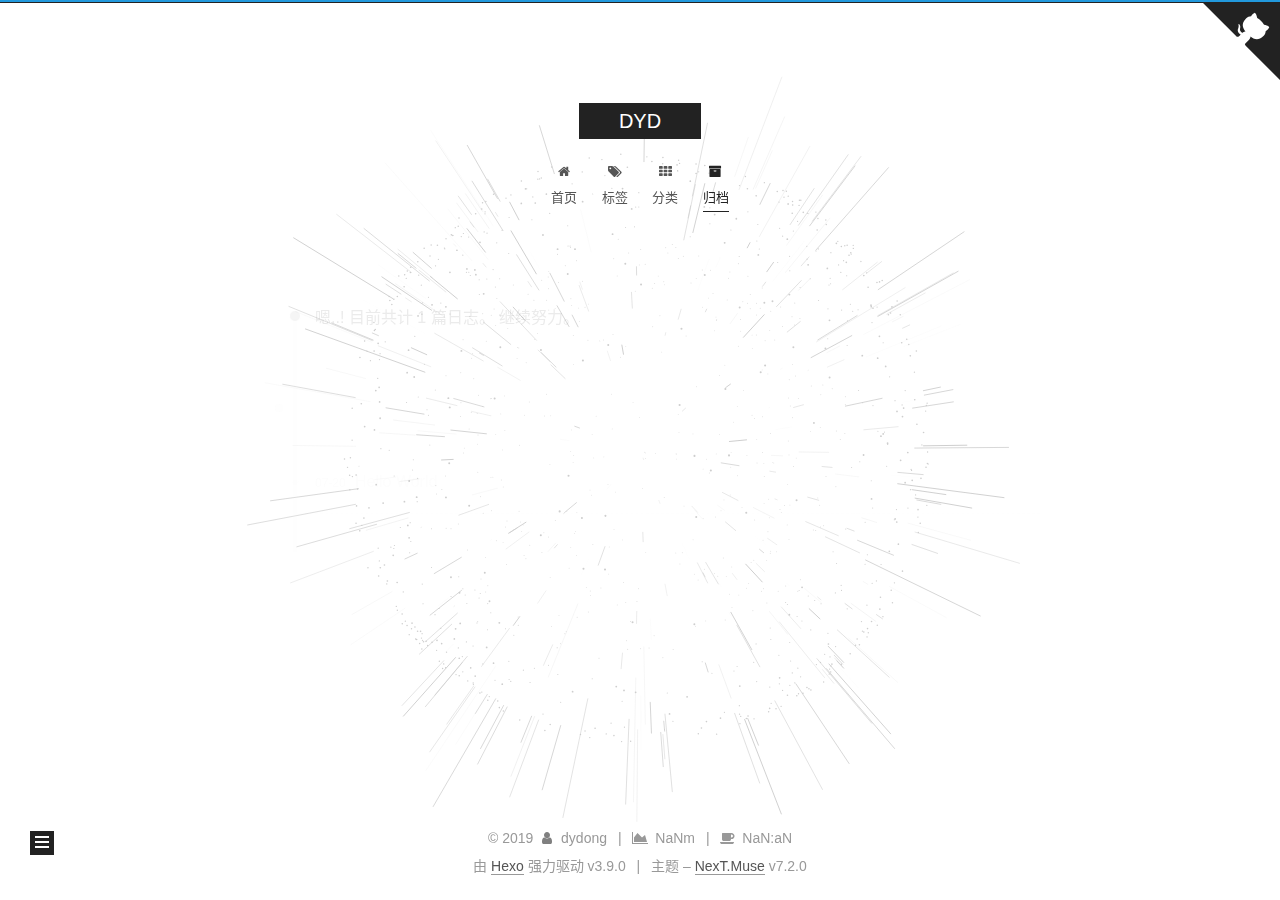
<file: archives/2019/index.html>
<!DOCTYPE html>












  


<html class="theme-next muse use-motion" lang="zh-CN">
<head><meta name="generator" content="Hexo 3.9.0">
  <meta charset="UTF-8">
<meta http-equiv="X-UA-Compatible" content="IE=edge">
<meta name="viewport" content="width=device-width, initial-scale=1, maximum-scale=2">
<meta name="theme-color" content="#222">




  
  
    
    
  <script src="/lib/pace/pace.min.js?v=1.0.2"></script>
  <link rel="stylesheet" href="/lib/pace/pace-theme-minimal.min.css?v=1.0.2">



















<link rel="stylesheet" href="/lib/font-awesome/css/font-awesome.min.css?v=4.7.0">

<link rel="stylesheet" href="/css/main.css?v=7.2.0">


  <link rel="apple-touch-icon" sizes="180x180" href="/images/apple-touch-icon-next.png?v=7.2.0">


  <link rel="icon" type="image/png" sizes="32x32" href="/images/favicon-32x32-next.png?v=7.2.0">


  <link rel="icon" type="image/png" sizes="16x16" href="/images/favicon-16x16-next.png?v=7.2.0">


  <link rel="mask-icon" href="/images/logo.svg?v=7.2.0" color="#222">







<script id="hexo.configurations">
  var NexT = window.NexT || {};
  var CONFIG = {
    root: '/',
    scheme: 'Muse',
    version: '7.2.0',
    sidebar: {"position":"left","display":"post","offset":12,"onmobile":false},
    back2top: {"enable":true,"sidebar":false,"scrollpercent":true},
    copycode: {"enable":false,"show_result":false,"style":null},
    fancybox: false,
    fastclick: false,
    lazyload: false,
    tabs: true,
    motion: {"enable":true,"async":false,"transition":{"post_block":"fadeIn","post_header":"slideDownIn","post_body":"slideDownIn","coll_header":"slideLeftIn","sidebar":"slideUpIn"}},
    algolia: {
      applicationID: '',
      apiKey: '',
      indexName: '',
      hits: {"per_page":10},
      labels: {"input_placeholder":"Search for Posts","hits_empty":"We didn't find any results for the search: ${query}","hits_stats":"${hits} results found in ${time} ms"}
    },
    translation: {
      copy_button: '复制',
      copy_success: '复制成功',
      copy_failure: '复制失败'
    }
  };
</script>

  <meta property="og:type" content="website">
<meta property="og:title" content="DYD">
<meta property="og:url" content="https://1028814806.github.io/archives/2019/index.html">
<meta property="og:site_name" content="DYD">
<meta property="og:locale" content="zh-CN">
<meta name="twitter:card" content="summary">
<meta name="twitter:title" content="DYD">





  
  
  <link rel="canonical" href="https://1028814806.github.io/archives/2019/">



<script id="page.configurations">
  CONFIG.page = {
    sidebar: "",
  };
</script>

  
  <title>归档 | DYD</title>
  












  <noscript>
  <style>
  .use-motion .motion-element,
  .use-motion .brand,
  .use-motion .menu-item,
  .sidebar-inner,
  .use-motion .post-block,
  .use-motion .pagination,
  .use-motion .comments,
  .use-motion .post-header,
  .use-motion .post-body,
  .use-motion .collection-title { opacity: initial; }

  .use-motion .logo,
  .use-motion .site-title,
  .use-motion .site-subtitle {
    opacity: initial;
    top: initial;
  }

  .use-motion .logo-line-before i { left: initial; }
  .use-motion .logo-line-after i { right: initial; }
  </style>
</noscript>

</head>

<body itemscope itemtype="http://schema.org/WebPage" lang="zh-CN">

  
  
    
  

  <div class="container sidebar-position-left page-archive">
    <div class="headband"></div>

    <header id="header" class="header" itemscope itemtype="http://schema.org/WPHeader">
      <div class="header-inner"><div class="site-brand-wrapper">
  <div class="site-meta">
    

    <div class="custom-logo-site-title">
      <a href="/" class="brand" rel="start">
        <span class="logo-line-before"><i></i></span>
        <span class="site-title">DYD</span>
        <span class="logo-line-after"><i></i></span>
      </a>
    </div>
    
    
  </div>

  <div class="site-nav-toggle">
    <button aria-label="切换导航栏">
      <span class="btn-bar"></span>
      <span class="btn-bar"></span>
      <span class="btn-bar"></span>
    </button>
  </div>
</div>



<nav class="site-nav">
  
    <ul id="menu" class="menu">
      
        
        
        
          
          <li class="menu-item menu-item-home">

    
    
      
    

    

    <a href="/" rel="section"><i class="menu-item-icon fa fa-fw fa-home"></i> <br>首页</a>

  </li>
        
        
        
          
          <li class="menu-item menu-item-tags">

    
    
      
    

    

    <a href="/tags/" rel="section"><i class="menu-item-icon fa fa-fw fa-tags"></i> <br>标签</a>

  </li>
        
        
        
          
          <li class="menu-item menu-item-categories">

    
    
      
    

    

    <a href="/categories/" rel="section"><i class="menu-item-icon fa fa-fw fa-th"></i> <br>分类</a>

  </li>
        
        
        
          
          <li class="menu-item menu-item-archives menu-item-active">

    
    
      
    

    

    <a href="/archives/" rel="section"><i class="menu-item-icon fa fa-fw fa-archive"></i> <br>归档</a>

  </li>

      
      
    </ul>
  

  
    

    
    
      
      
    
      
      
    
      
      
    
      
      
    
    

  


  

  
</nav>



</div>
    </header>

    
  
  

  

  <a href="https://github.com/1028814806" class="github-corner" title="Follow me on GitHub" aria-label="Follow me on GitHub" rel="noopener" target="_blank"><svg width="80" height="80" viewbox="0 0 250 250" aria-hidden="true"><path d="M0,0 L115,115 L130,115 L142,142 L250,250 L250,0 Z"/><path d="M128.3,109.0 C113.8,99.7 119.0,89.6 119.0,89.6 C122.0,82.7 120.5,78.6 120.5,78.6 C119.2,72.0 123.4,76.3 123.4,76.3 C127.3,80.9 125.5,87.3 125.5,87.3 C122.9,97.6 130.6,101.9 134.4,103.2" fill="currentColor" style="transform-origin: 130px 106px;" class="octo-arm"/><path d="M115.0,115.0 C114.9,115.1 118.7,116.5 119.8,115.4 L133.7,101.6 C136.9,99.2 139.9,98.4 142.2,98.6 C133.8,88.0 127.5,74.4 143.8,58.0 C148.5,53.4 154.0,51.2 159.7,51.0 C160.3,49.4 163.2,43.6 171.4,40.1 C171.4,40.1 176.1,42.5 178.8,56.2 C183.1,58.6 187.2,61.8 190.9,65.4 C194.5,69.0 197.7,73.2 200.1,77.6 C213.8,80.2 216.3,84.9 216.3,84.9 C212.7,93.1 206.9,96.0 205.4,96.6 C205.1,102.4 203.0,107.8 198.3,112.5 C181.9,128.9 168.3,122.5 157.7,114.1 C157.9,116.9 156.7,120.9 152.7,124.9 L141.0,136.5 C139.8,137.7 141.6,141.9 141.8,141.8 Z" fill="currentColor" class="octo-body"/></svg></a>



    <main id="main" class="main">
      <div class="main-inner">
        <div class="content-wrap">
          
          <div id="content" class="content">
            

  
  
  
  <div class="post-block archive">
    <div id="posts" class="posts-collapse">
      <span class="archive-move-on"></span>

      
      <span class="archive-page-counter">
        
        
        
          
        
        嗯..! 目前共计 1 篇日志。 继续努力。
      </span>
      

      

        
        
        

        
          
          <div class="collection-title">
            <h1 class="archive-year" id="archive-year-2019">2019</h1>
          </div>
        
        

        

  <article class="post post-type-normal" itemscope itemtype="http://schema.org/Article">
    <header class="post-header">

      <h2 class="post-title">
        
          <a class="post-title-link" href="/2019/07/20/hello-world/" itemprop="url">
            
              <span itemprop="name">Hello World</span>
            
          </a>
        
      </h2>

      <div class="post-meta">
        <time class="post-time" itemprop="dateCreated" datetime="2019-07-20T13:03:09+08:00" content="2019-07-20">
          07-20
        </time>
      </div>

    </header>
  </article>



      

    </div>
  </div>
  
  
  

  



          </div>
          

        </div>
        
          
  
  <div class="sidebar-toggle">
    <div class="sidebar-toggle-line-wrap">
      <span class="sidebar-toggle-line sidebar-toggle-line-first"></span>
      <span class="sidebar-toggle-line sidebar-toggle-line-middle"></span>
      <span class="sidebar-toggle-line sidebar-toggle-line-last"></span>
    </div>
  </div>

  <aside id="sidebar" class="sidebar">
    <div class="sidebar-inner">

      

      

      <div class="site-overview-wrap sidebar-panel sidebar-panel-active">
        <div class="site-overview">

          <div class="site-author motion-element" itemprop="author" itemscope itemtype="http://schema.org/Person">
  
    <img class="site-author-image" itemprop="image" src="/images/java-father.jpg" alt="dydong">
  
  <p class="site-author-name" itemprop="name">dydong</p>
  <div class="site-description motion-element" itemprop="description"></div>
</div>


  <nav class="site-state motion-element">
    
      <div class="site-state-item site-state-posts">
        
          <a href="/archives/">
        
          <span class="site-state-item-count">1</span>
          <span class="site-state-item-name">日志</span>
        </a>
      </div>
    

    

    
  </nav>







  <div class="links-of-author motion-element">
    
      <span class="links-of-author-item">
      
      
        
      
      
        
      
        <a href="https://github.com/1028814806" title="GitHub &rarr; https://github.com/1028814806" rel="noopener" target="_blank"><i class="fa fa-fw fa-github"></i>GitHub</a>
      </span>
    
      <span class="links-of-author-item">
      
      
        
      
      
        
      
        <a href="mailto:1028814806@qq.com" title="E-Mail &rarr; mailto:1028814806@qq.com" rel="noopener" target="_blank"><i class="fa fa-fw fa-envelope"></i>E-Mail</a>
      </span>
    
  </div>






  <div class="links-of-blogroll motion-element links-of-blogroll-block">
    <div class="links-of-blogroll-title">
      <i class="fa  fa-fw fa-link"></i>
      Links
    </div>
    <ul class="links-of-blogroll-list">
      
        <li class="links-of-blogroll-item">
          <a href="http://baidu.com" title="http://baidu.com" rel="noopener" target="_blank">baidu</a>
        </li>
      
        <li class="links-of-blogroll-item">
          <a href="https://google.com" title="https://google.com" rel="noopener" target="_blank">google</a>
        </li>
      
    </ul>
  </div>


          
          
        </div>
      </div>

      

      

    </div>
  </aside>
  <div id="sidebar-dimmer"></div>


        
      </div>
    </main>

    <footer id="footer" class="footer">
      <div class="footer-inner">
        <div class="copyright">&copy; <span itemprop="copyrightYear">2019</span>
  <span class="with-love" id="animate">
    <i class="fa fa-user"></i>
  </span>
  <span class="author" itemprop="copyrightHolder">dydong</span>

  
    <span class="post-meta-divider">|</span>
    <span class="post-meta-item-icon">
      <i class="fa fa-area-chart"></i>
    </span>
    
    <span title="站点总字数">NaNm</span>
  

  
    <span class="post-meta-divider">|</span>
    <span class="post-meta-item-icon">
      <i class="fa fa-coffee"></i>
    </span>
    
    <span title="站点阅读时长">NaN:aN</span>
  
</div>


  <div class="powered-by">由 <a href="https://hexo.io" class="theme-link" rel="noopener" target="_blank">Hexo</a> 强力驱动 v3.9.0</div>



  <span class="post-meta-divider">|</span>



  <div class="theme-info">主题 – <a href="https://theme-next.org" class="theme-link" rel="noopener" target="_blank">NexT.Muse</a> v7.2.0</div>




        








        
      </div>
    </footer>

    
      <div class="back-to-top">
        <i class="fa fa-arrow-up"></i>
        
          <span id="scrollpercent"><span>0</span>%</span>
        
      </div>
    

    

    
  </div>

  

<script>
  if (Object.prototype.toString.call(window.Promise) !== '[object Function]') {
    window.Promise = null;
  }
</script>










  
  







  
  
  
    
    
  







  
  <script src="/lib/jquery/index.js?v=3.4.1"></script>

  
  <script src="/lib/velocity/velocity.min.js?v=1.2.1"></script>

  
  <script src="/lib/velocity/velocity.ui.min.js?v=1.2.1"></script>



  
  <script defer src="/lib/three/three.min.js"></script>

  
  <script defer src="/lib/three/canvas_sphere.min.js"></script>


  <script src="/js/utils.js?v=7.2.0"></script>

  <script src="/js/motion.js?v=7.2.0"></script>



  
  


  <script src="/js/schemes/muse.js?v=7.2.0"></script>



  

  <script src="/js/next-boot.js?v=7.2.0"></script>

  

  

  

  

  



  




  

  

  

  

  

  

  

  

  

  

  

  

  


  

</body>
</html>
</file>
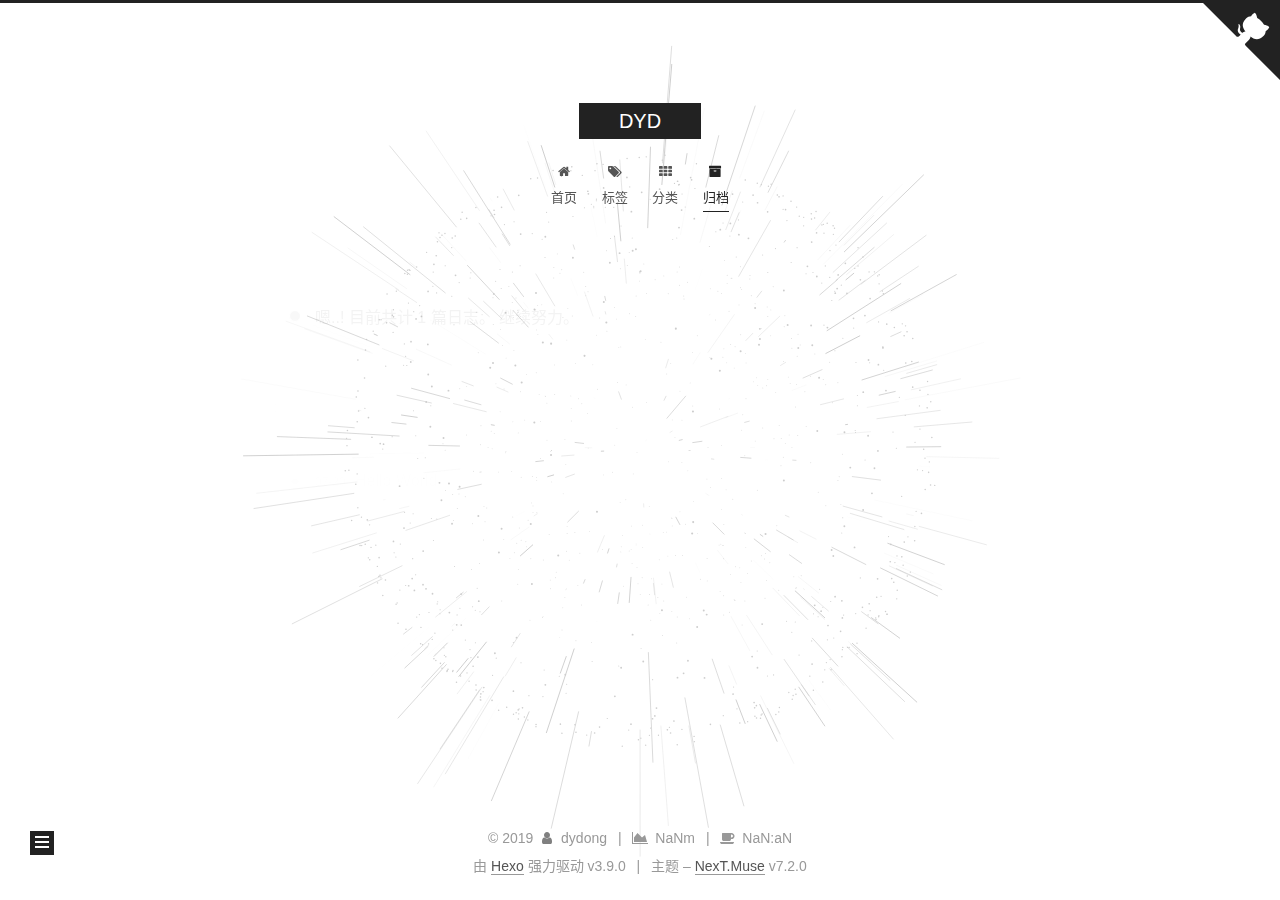
<file: archives/2019/07/index.html>
<!DOCTYPE html>












  


<html class="theme-next muse use-motion" lang="zh-CN">
<head><meta name="generator" content="Hexo 3.9.0">
  <meta charset="UTF-8">
<meta http-equiv="X-UA-Compatible" content="IE=edge">
<meta name="viewport" content="width=device-width, initial-scale=1, maximum-scale=2">
<meta name="theme-color" content="#222">




  
  
    
    
  <script src="/lib/pace/pace.min.js?v=1.0.2"></script>
  <link rel="stylesheet" href="/lib/pace/pace-theme-minimal.min.css?v=1.0.2">



















<link rel="stylesheet" href="/lib/font-awesome/css/font-awesome.min.css?v=4.7.0">

<link rel="stylesheet" href="/css/main.css?v=7.2.0">


  <link rel="apple-touch-icon" sizes="180x180" href="/images/apple-touch-icon-next.png?v=7.2.0">


  <link rel="icon" type="image/png" sizes="32x32" href="/images/favicon-32x32-next.png?v=7.2.0">


  <link rel="icon" type="image/png" sizes="16x16" href="/images/favicon-16x16-next.png?v=7.2.0">


  <link rel="mask-icon" href="/images/logo.svg?v=7.2.0" color="#222">







<script id="hexo.configurations">
  var NexT = window.NexT || {};
  var CONFIG = {
    root: '/',
    scheme: 'Muse',
    version: '7.2.0',
    sidebar: {"position":"left","display":"post","offset":12,"onmobile":false},
    back2top: {"enable":true,"sidebar":false,"scrollpercent":true},
    copycode: {"enable":false,"show_result":false,"style":null},
    fancybox: false,
    fastclick: false,
    lazyload: false,
    tabs: true,
    motion: {"enable":true,"async":false,"transition":{"post_block":"fadeIn","post_header":"slideDownIn","post_body":"slideDownIn","coll_header":"slideLeftIn","sidebar":"slideUpIn"}},
    algolia: {
      applicationID: '',
      apiKey: '',
      indexName: '',
      hits: {"per_page":10},
      labels: {"input_placeholder":"Search for Posts","hits_empty":"We didn't find any results for the search: ${query}","hits_stats":"${hits} results found in ${time} ms"}
    },
    translation: {
      copy_button: '复制',
      copy_success: '复制成功',
      copy_failure: '复制失败'
    }
  };
</script>

  <meta property="og:type" content="website">
<meta property="og:title" content="DYD">
<meta property="og:url" content="https://1028814806.github.io/archives/2019/07/index.html">
<meta property="og:site_name" content="DYD">
<meta property="og:locale" content="zh-CN">
<meta name="twitter:card" content="summary">
<meta name="twitter:title" content="DYD">





  
  
  <link rel="canonical" href="https://1028814806.github.io/archives/2019/07/">



<script id="page.configurations">
  CONFIG.page = {
    sidebar: "",
  };
</script>

  
  <title>归档 | DYD</title>
  












  <noscript>
  <style>
  .use-motion .motion-element,
  .use-motion .brand,
  .use-motion .menu-item,
  .sidebar-inner,
  .use-motion .post-block,
  .use-motion .pagination,
  .use-motion .comments,
  .use-motion .post-header,
  .use-motion .post-body,
  .use-motion .collection-title { opacity: initial; }

  .use-motion .logo,
  .use-motion .site-title,
  .use-motion .site-subtitle {
    opacity: initial;
    top: initial;
  }

  .use-motion .logo-line-before i { left: initial; }
  .use-motion .logo-line-after i { right: initial; }
  </style>
</noscript>

</head>

<body itemscope itemtype="http://schema.org/WebPage" lang="zh-CN">

  
  
    
  

  <div class="container sidebar-position-left page-archive">
    <div class="headband"></div>

    <header id="header" class="header" itemscope itemtype="http://schema.org/WPHeader">
      <div class="header-inner"><div class="site-brand-wrapper">
  <div class="site-meta">
    

    <div class="custom-logo-site-title">
      <a href="/" class="brand" rel="start">
        <span class="logo-line-before"><i></i></span>
        <span class="site-title">DYD</span>
        <span class="logo-line-after"><i></i></span>
      </a>
    </div>
    
    
  </div>

  <div class="site-nav-toggle">
    <button aria-label="切换导航栏">
      <span class="btn-bar"></span>
      <span class="btn-bar"></span>
      <span class="btn-bar"></span>
    </button>
  </div>
</div>



<nav class="site-nav">
  
    <ul id="menu" class="menu">
      
        
        
        
          
          <li class="menu-item menu-item-home">

    
    
      
    

    

    <a href="/" rel="section"><i class="menu-item-icon fa fa-fw fa-home"></i> <br>首页</a>

  </li>
        
        
        
          
          <li class="menu-item menu-item-tags">

    
    
      
    

    

    <a href="/tags/" rel="section"><i class="menu-item-icon fa fa-fw fa-tags"></i> <br>标签</a>

  </li>
        
        
        
          
          <li class="menu-item menu-item-categories">

    
    
      
    

    

    <a href="/categories/" rel="section"><i class="menu-item-icon fa fa-fw fa-th"></i> <br>分类</a>

  </li>
        
        
        
          
          <li class="menu-item menu-item-archives menu-item-active">

    
    
      
    

    

    <a href="/archives/" rel="section"><i class="menu-item-icon fa fa-fw fa-archive"></i> <br>归档</a>

  </li>

      
      
    </ul>
  

  
    

    
    
      
      
    
      
      
    
      
      
    
      
      
    
    

  


  

  
</nav>



</div>
    </header>

    
  
  

  

  <a href="https://github.com/1028814806" class="github-corner" title="Follow me on GitHub" aria-label="Follow me on GitHub" rel="noopener" target="_blank"><svg width="80" height="80" viewbox="0 0 250 250" aria-hidden="true"><path d="M0,0 L115,115 L130,115 L142,142 L250,250 L250,0 Z"/><path d="M128.3,109.0 C113.8,99.7 119.0,89.6 119.0,89.6 C122.0,82.7 120.5,78.6 120.5,78.6 C119.2,72.0 123.4,76.3 123.4,76.3 C127.3,80.9 125.5,87.3 125.5,87.3 C122.9,97.6 130.6,101.9 134.4,103.2" fill="currentColor" style="transform-origin: 130px 106px;" class="octo-arm"/><path d="M115.0,115.0 C114.9,115.1 118.7,116.5 119.8,115.4 L133.7,101.6 C136.9,99.2 139.9,98.4 142.2,98.6 C133.8,88.0 127.5,74.4 143.8,58.0 C148.5,53.4 154.0,51.2 159.7,51.0 C160.3,49.4 163.2,43.6 171.4,40.1 C171.4,40.1 176.1,42.5 178.8,56.2 C183.1,58.6 187.2,61.8 190.9,65.4 C194.5,69.0 197.7,73.2 200.1,77.6 C213.8,80.2 216.3,84.9 216.3,84.9 C212.7,93.1 206.9,96.0 205.4,96.6 C205.1,102.4 203.0,107.8 198.3,112.5 C181.9,128.9 168.3,122.5 157.7,114.1 C157.9,116.9 156.7,120.9 152.7,124.9 L141.0,136.5 C139.8,137.7 141.6,141.9 141.8,141.8 Z" fill="currentColor" class="octo-body"/></svg></a>



    <main id="main" class="main">
      <div class="main-inner">
        <div class="content-wrap">
          
          <div id="content" class="content">
            

  
  
  
  <div class="post-block archive">
    <div id="posts" class="posts-collapse">
      <span class="archive-move-on"></span>

      
      <span class="archive-page-counter">
        
        
        
          
        
        嗯..! 目前共计 1 篇日志。 继续努力。
      </span>
      

      

        
        
        

        
          
          <div class="collection-title">
            <h1 class="archive-year" id="archive-year-2019">2019</h1>
          </div>
        
        

        

  <article class="post post-type-normal" itemscope itemtype="http://schema.org/Article">
    <header class="post-header">

      <h2 class="post-title">
        
          <a class="post-title-link" href="/2019/07/20/hello-world/" itemprop="url">
            
              <span itemprop="name">Hello World</span>
            
          </a>
        
      </h2>

      <div class="post-meta">
        <time class="post-time" itemprop="dateCreated" datetime="2019-07-20T13:03:09+08:00" content="2019-07-20">
          07-20
        </time>
      </div>

    </header>
  </article>



      

    </div>
  </div>
  
  
  

  



          </div>
          

        </div>
        
          
  
  <div class="sidebar-toggle">
    <div class="sidebar-toggle-line-wrap">
      <span class="sidebar-toggle-line sidebar-toggle-line-first"></span>
      <span class="sidebar-toggle-line sidebar-toggle-line-middle"></span>
      <span class="sidebar-toggle-line sidebar-toggle-line-last"></span>
    </div>
  </div>

  <aside id="sidebar" class="sidebar">
    <div class="sidebar-inner">

      

      

      <div class="site-overview-wrap sidebar-panel sidebar-panel-active">
        <div class="site-overview">

          <div class="site-author motion-element" itemprop="author" itemscope itemtype="http://schema.org/Person">
  
    <img class="site-author-image" itemprop="image" src="/images/java-father.jpg" alt="dydong">
  
  <p class="site-author-name" itemprop="name">dydong</p>
  <div class="site-description motion-element" itemprop="description"></div>
</div>


  <nav class="site-state motion-element">
    
      <div class="site-state-item site-state-posts">
        
          <a href="/archives/">
        
          <span class="site-state-item-count">1</span>
          <span class="site-state-item-name">日志</span>
        </a>
      </div>
    

    

    
  </nav>







  <div class="links-of-author motion-element">
    
      <span class="links-of-author-item">
      
      
        
      
      
        
      
        <a href="https://github.com/1028814806" title="GitHub &rarr; https://github.com/1028814806" rel="noopener" target="_blank"><i class="fa fa-fw fa-github"></i>GitHub</a>
      </span>
    
      <span class="links-of-author-item">
      
      
        
      
      
        
      
        <a href="mailto:1028814806@qq.com" title="E-Mail &rarr; mailto:1028814806@qq.com" rel="noopener" target="_blank"><i class="fa fa-fw fa-envelope"></i>E-Mail</a>
      </span>
    
  </div>






  <div class="links-of-blogroll motion-element links-of-blogroll-block">
    <div class="links-of-blogroll-title">
      <i class="fa  fa-fw fa-link"></i>
      Links
    </div>
    <ul class="links-of-blogroll-list">
      
        <li class="links-of-blogroll-item">
          <a href="http://baidu.com" title="http://baidu.com" rel="noopener" target="_blank">baidu</a>
        </li>
      
        <li class="links-of-blogroll-item">
          <a href="https://google.com" title="https://google.com" rel="noopener" target="_blank">google</a>
        </li>
      
    </ul>
  </div>


          
          
        </div>
      </div>

      

      

    </div>
  </aside>
  <div id="sidebar-dimmer"></div>


        
      </div>
    </main>

    <footer id="footer" class="footer">
      <div class="footer-inner">
        <div class="copyright">&copy; <span itemprop="copyrightYear">2019</span>
  <span class="with-love" id="animate">
    <i class="fa fa-user"></i>
  </span>
  <span class="author" itemprop="copyrightHolder">dydong</span>

  
    <span class="post-meta-divider">|</span>
    <span class="post-meta-item-icon">
      <i class="fa fa-area-chart"></i>
    </span>
    
    <span title="站点总字数">NaNm</span>
  

  
    <span class="post-meta-divider">|</span>
    <span class="post-meta-item-icon">
      <i class="fa fa-coffee"></i>
    </span>
    
    <span title="站点阅读时长">NaN:aN</span>
  
</div>


  <div class="powered-by">由 <a href="https://hexo.io" class="theme-link" rel="noopener" target="_blank">Hexo</a> 强力驱动 v3.9.0</div>



  <span class="post-meta-divider">|</span>



  <div class="theme-info">主题 – <a href="https://theme-next.org" class="theme-link" rel="noopener" target="_blank">NexT.Muse</a> v7.2.0</div>




        








        
      </div>
    </footer>

    
      <div class="back-to-top">
        <i class="fa fa-arrow-up"></i>
        
          <span id="scrollpercent"><span>0</span>%</span>
        
      </div>
    

    

    
  </div>

  

<script>
  if (Object.prototype.toString.call(window.Promise) !== '[object Function]') {
    window.Promise = null;
  }
</script>










  
  







  
  
  
    
    
  







  
  <script src="/lib/jquery/index.js?v=3.4.1"></script>

  
  <script src="/lib/velocity/velocity.min.js?v=1.2.1"></script>

  
  <script src="/lib/velocity/velocity.ui.min.js?v=1.2.1"></script>



  
  <script defer src="/lib/three/three.min.js"></script>

  
  <script defer src="/lib/three/canvas_sphere.min.js"></script>


  <script src="/js/utils.js?v=7.2.0"></script>

  <script src="/js/motion.js?v=7.2.0"></script>



  
  


  <script src="/js/schemes/muse.js?v=7.2.0"></script>



  

  <script src="/js/next-boot.js?v=7.2.0"></script>

  

  

  

  

  



  




  

  

  

  

  

  

  

  

  

  

  

  

  


  

</body>
</html>
</file>
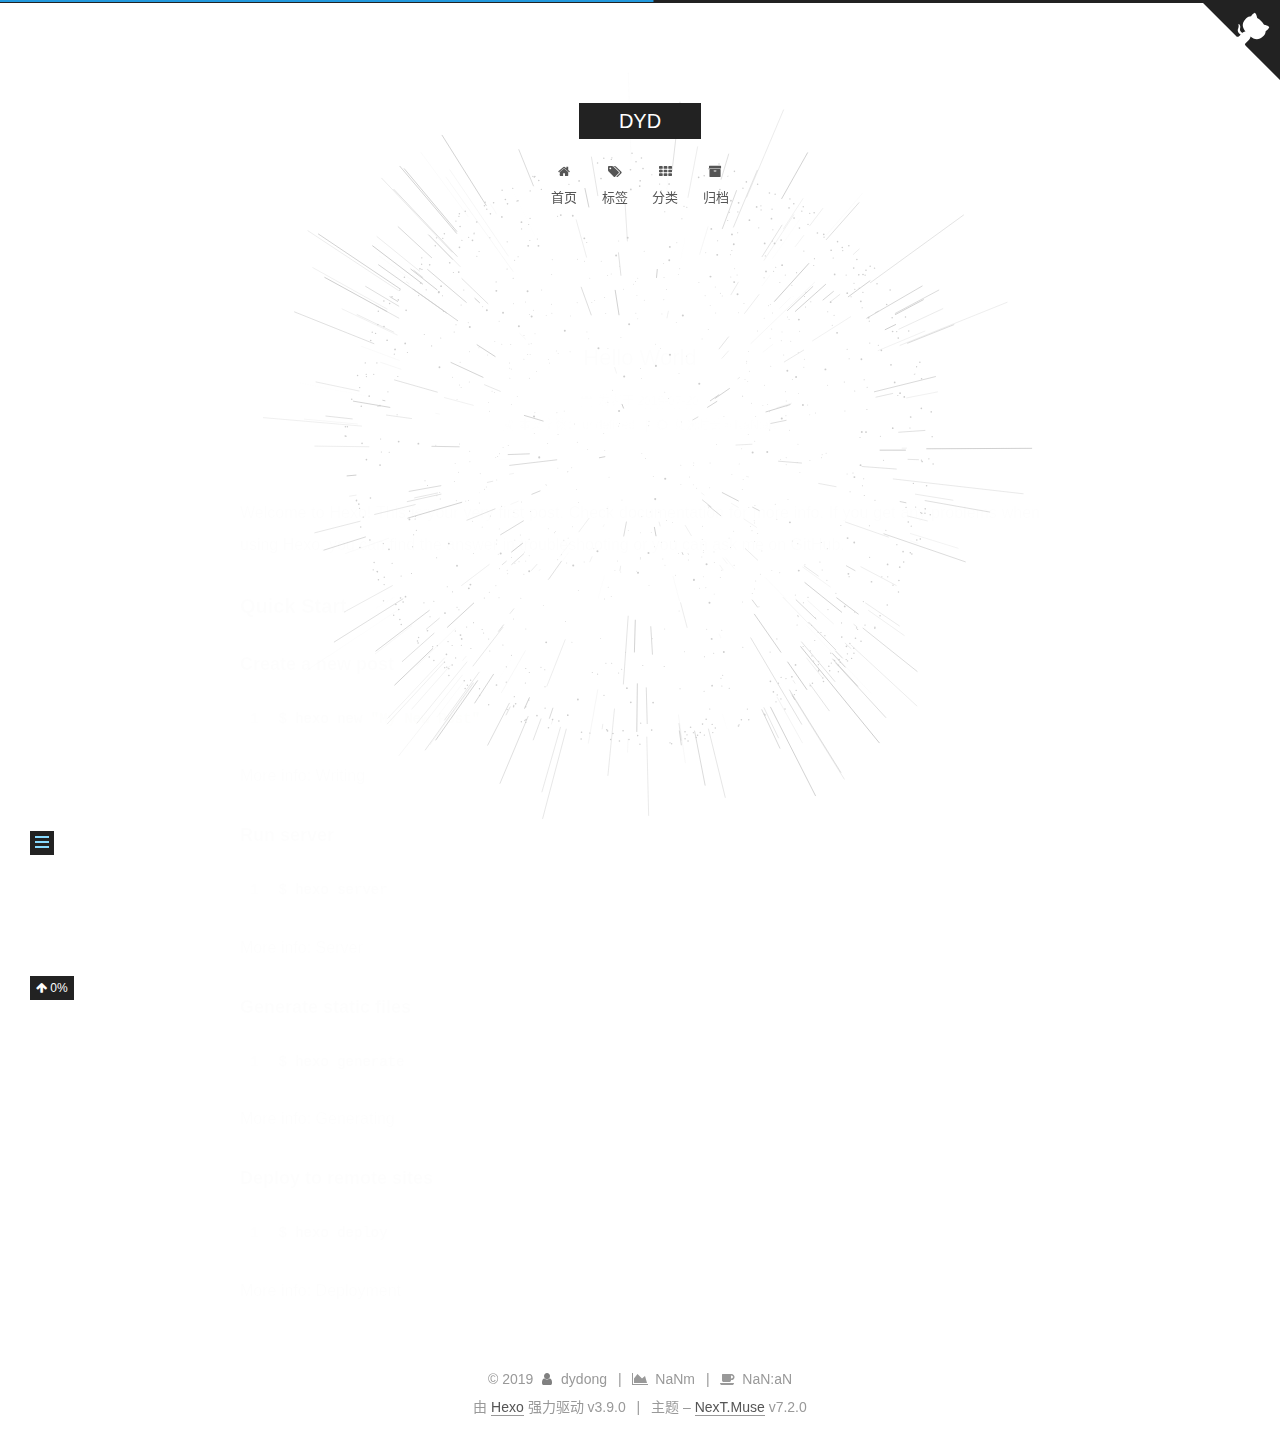
<file: 2019/07/20/hello-world/index.html>
<!DOCTYPE html>












  


<html class="theme-next muse use-motion" lang="zh-CN">
<head><meta name="generator" content="Hexo 3.9.0">
  <meta charset="UTF-8">
<meta http-equiv="X-UA-Compatible" content="IE=edge">
<meta name="viewport" content="width=device-width, initial-scale=1, maximum-scale=2">
<meta name="theme-color" content="#222">




  
  
    
    
  <script src="/lib/pace/pace.min.js?v=1.0.2"></script>
  <link rel="stylesheet" href="/lib/pace/pace-theme-minimal.min.css?v=1.0.2">



















<link rel="stylesheet" href="/lib/font-awesome/css/font-awesome.min.css?v=4.7.0">

<link rel="stylesheet" href="/css/main.css?v=7.2.0">


  <link rel="apple-touch-icon" sizes="180x180" href="/images/apple-touch-icon-next.png?v=7.2.0">


  <link rel="icon" type="image/png" sizes="32x32" href="/images/favicon-32x32-next.png?v=7.2.0">


  <link rel="icon" type="image/png" sizes="16x16" href="/images/favicon-16x16-next.png?v=7.2.0">


  <link rel="mask-icon" href="/images/logo.svg?v=7.2.0" color="#222">







<script id="hexo.configurations">
  var NexT = window.NexT || {};
  var CONFIG = {
    root: '/',
    scheme: 'Muse',
    version: '7.2.0',
    sidebar: {"position":"left","display":"post","offset":12,"onmobile":false},
    back2top: {"enable":true,"sidebar":false,"scrollpercent":true},
    copycode: {"enable":false,"show_result":false,"style":null},
    fancybox: false,
    fastclick: false,
    lazyload: false,
    tabs: true,
    motion: {"enable":true,"async":false,"transition":{"post_block":"fadeIn","post_header":"slideDownIn","post_body":"slideDownIn","coll_header":"slideLeftIn","sidebar":"slideUpIn"}},
    algolia: {
      applicationID: '',
      apiKey: '',
      indexName: '',
      hits: {"per_page":10},
      labels: {"input_placeholder":"Search for Posts","hits_empty":"We didn't find any results for the search: ${query}","hits_stats":"${hits} results found in ${time} ms"}
    },
    translation: {
      copy_button: '复制',
      copy_success: '复制成功',
      copy_failure: '复制失败'
    }
  };
</script>

  <meta name="description" content="Welcome to Hexo! This is your very first post. Check documentation for more info. If you get any problems when using Hexo, you can find the answer in troubleshooting or you can ask me on GitHub. Quick">
<meta property="og:type" content="article">
<meta property="og:title" content="Hello World">
<meta property="og:url" content="https://1028814806.github.io/2019/07/20/hello-world/index.html">
<meta property="og:site_name" content="DYD">
<meta property="og:description" content="Welcome to Hexo! This is your very first post. Check documentation for more info. If you get any problems when using Hexo, you can find the answer in troubleshooting or you can ask me on GitHub. Quick">
<meta property="og:locale" content="zh-CN">
<meta property="og:updated_time" content="2019-07-20T05:03:09.326Z">
<meta name="twitter:card" content="summary">
<meta name="twitter:title" content="Hello World">
<meta name="twitter:description" content="Welcome to Hexo! This is your very first post. Check documentation for more info. If you get any problems when using Hexo, you can find the answer in troubleshooting or you can ask me on GitHub. Quick">





  
  
  <link rel="canonical" href="https://1028814806.github.io/2019/07/20/hello-world/">



<script id="page.configurations">
  CONFIG.page = {
    sidebar: "",
  };
</script>

  
  <title>Hello World | DYD</title>
  












  <noscript>
  <style>
  .use-motion .motion-element,
  .use-motion .brand,
  .use-motion .menu-item,
  .sidebar-inner,
  .use-motion .post-block,
  .use-motion .pagination,
  .use-motion .comments,
  .use-motion .post-header,
  .use-motion .post-body,
  .use-motion .collection-title { opacity: initial; }

  .use-motion .logo,
  .use-motion .site-title,
  .use-motion .site-subtitle {
    opacity: initial;
    top: initial;
  }

  .use-motion .logo-line-before i { left: initial; }
  .use-motion .logo-line-after i { right: initial; }
  </style>
</noscript>

</head>

<body itemscope itemtype="http://schema.org/WebPage" lang="zh-CN">

  
  
    
  

  <div class="container sidebar-position-left page-post-detail">
    <div class="headband"></div>

    <header id="header" class="header" itemscope itemtype="http://schema.org/WPHeader">
      <div class="header-inner"><div class="site-brand-wrapper">
  <div class="site-meta">
    

    <div class="custom-logo-site-title">
      <a href="/" class="brand" rel="start">
        <span class="logo-line-before"><i></i></span>
        <span class="site-title">DYD</span>
        <span class="logo-line-after"><i></i></span>
      </a>
    </div>
    
    
  </div>

  <div class="site-nav-toggle">
    <button aria-label="切换导航栏">
      <span class="btn-bar"></span>
      <span class="btn-bar"></span>
      <span class="btn-bar"></span>
    </button>
  </div>
</div>



<nav class="site-nav">
  
    <ul id="menu" class="menu">
      
        
        
        
          
          <li class="menu-item menu-item-home">

    
    
      
    

    

    <a href="/" rel="section"><i class="menu-item-icon fa fa-fw fa-home"></i> <br>首页</a>

  </li>
        
        
        
          
          <li class="menu-item menu-item-tags">

    
    
      
    

    

    <a href="/tags/" rel="section"><i class="menu-item-icon fa fa-fw fa-tags"></i> <br>标签</a>

  </li>
        
        
        
          
          <li class="menu-item menu-item-categories">

    
    
      
    

    

    <a href="/categories/" rel="section"><i class="menu-item-icon fa fa-fw fa-th"></i> <br>分类</a>

  </li>
        
        
        
          
          <li class="menu-item menu-item-archives">

    
    
      
    

    

    <a href="/archives/" rel="section"><i class="menu-item-icon fa fa-fw fa-archive"></i> <br>归档</a>

  </li>

      
      
    </ul>
  

  
    

  

  
</nav>



</div>
    </header>

    
  
  

  

  <a href="https://github.com/1028814806" class="github-corner" title="Follow me on GitHub" aria-label="Follow me on GitHub" rel="noopener" target="_blank"><svg width="80" height="80" viewbox="0 0 250 250" aria-hidden="true"><path d="M0,0 L115,115 L130,115 L142,142 L250,250 L250,0 Z"/><path d="M128.3,109.0 C113.8,99.7 119.0,89.6 119.0,89.6 C122.0,82.7 120.5,78.6 120.5,78.6 C119.2,72.0 123.4,76.3 123.4,76.3 C127.3,80.9 125.5,87.3 125.5,87.3 C122.9,97.6 130.6,101.9 134.4,103.2" fill="currentColor" style="transform-origin: 130px 106px;" class="octo-arm"/><path d="M115.0,115.0 C114.9,115.1 118.7,116.5 119.8,115.4 L133.7,101.6 C136.9,99.2 139.9,98.4 142.2,98.6 C133.8,88.0 127.5,74.4 143.8,58.0 C148.5,53.4 154.0,51.2 159.7,51.0 C160.3,49.4 163.2,43.6 171.4,40.1 C171.4,40.1 176.1,42.5 178.8,56.2 C183.1,58.6 187.2,61.8 190.9,65.4 C194.5,69.0 197.7,73.2 200.1,77.6 C213.8,80.2 216.3,84.9 216.3,84.9 C212.7,93.1 206.9,96.0 205.4,96.6 C205.1,102.4 203.0,107.8 198.3,112.5 C181.9,128.9 168.3,122.5 157.7,114.1 C157.9,116.9 156.7,120.9 152.7,124.9 L141.0,136.5 C139.8,137.7 141.6,141.9 141.8,141.8 Z" fill="currentColor" class="octo-body"/></svg></a>



    <main id="main" class="main">
      <div class="main-inner">
        <div class="content-wrap">
          
          <div id="content" class="content">
            

  <div id="posts" class="posts-expand">
    

  

  
  
  

  

  <article class="post post-type-normal" itemscope itemtype="http://schema.org/Article">
  
  
  
  <div class="post-block">
    <link itemprop="mainEntityOfPage" href="https://1028814806.github.io/2019/07/20/hello-world/">

    <span hidden itemprop="author" itemscope itemtype="http://schema.org/Person">
      <meta itemprop="name" content="dydong">
      <meta itemprop="description" content>
      <meta itemprop="image" content="/images/java-father.jpg">
    </span>

    <span hidden itemprop="publisher" itemscope itemtype="http://schema.org/Organization">
      <meta itemprop="name" content="DYD">
    </span>

    
      <header class="post-header">

        
        
          <h1 class="post-title" itemprop="name headline">Hello World

              
            
          </h1>
        

        <div class="post-meta">

          
          
          

          
            <span class="post-meta-item">
              <span class="post-meta-item-icon">
                <i class="fa fa-calendar-o"></i>
              </span>
              
                <span class="post-meta-item-text">发表于</span>
              

              
                
              

              <time title="创建时间：2019-07-20 13:03:09" itemprop="dateCreated datePublished" datetime="2019-07-20T13:03:09+08:00">2019-07-20</time>
            </span>
          

          

          

          
            
            
          

          
          

          

          

          <br>
          
            <span class="post-meta-item">
              <span class="post-meta-item-icon">
                <i class="fa fa-file-word-o"></i>
              </span>
              
                <span class="post-meta-item-text">本文字数：</span>
              
              <span title="本文字数">undefined</span>
            </span>
          

          
            <span class="post-meta-item">
              <span class="post-meta-item-icon">
                <i class="fa fa-clock-o"></i>
              </span>
              
                <span class="post-meta-item-text">阅读时长 &asymp;</span>
              
              <span title="阅读时长">NaN:aN</span>
            </span>
          

          

        </div>
      </header>
    

    
    
    
    <div class="post-body" itemprop="articleBody">

      
      

      
        <p>Welcome to <a href="https://hexo.io/" target="_blank" rel="noopener">Hexo</a>! This is your very first post. Check <a href="https://hexo.io/docs/" target="_blank" rel="noopener">documentation</a> for more info. If you get any problems when using Hexo, you can find the answer in <a href="https://hexo.io/docs/troubleshooting.html" target="_blank" rel="noopener">troubleshooting</a> or you can ask me on <a href="https://github.com/hexojs/hexo/issues" target="_blank" rel="noopener">GitHub</a>.</p>
<h2 id="Quick-Start"><a href="#Quick-Start" class="headerlink" title="Quick Start"></a>Quick Start</h2><h3 id="Create-a-new-post"><a href="#Create-a-new-post" class="headerlink" title="Create a new post"></a>Create a new post</h3><figure class="highlight bash"><table><tr><td class="gutter"><pre><span class="line">1</span><br></pre></td><td class="code"><pre><span class="line">$ hexo new <span class="string">"My New Post"</span></span><br></pre></td></tr></table></figure>

<p>More info: <a href="https://hexo.io/docs/writing.html" target="_blank" rel="noopener">Writing</a></p>
<h3 id="Run-server"><a href="#Run-server" class="headerlink" title="Run server"></a>Run server</h3><figure class="highlight bash"><table><tr><td class="gutter"><pre><span class="line">1</span><br></pre></td><td class="code"><pre><span class="line">$ hexo server</span><br></pre></td></tr></table></figure>

<p>More info: <a href="https://hexo.io/docs/server.html" target="_blank" rel="noopener">Server</a></p>
<h3 id="Generate-static-files"><a href="#Generate-static-files" class="headerlink" title="Generate static files"></a>Generate static files</h3><figure class="highlight bash"><table><tr><td class="gutter"><pre><span class="line">1</span><br></pre></td><td class="code"><pre><span class="line">$ hexo generate</span><br></pre></td></tr></table></figure>

<p>More info: <a href="https://hexo.io/docs/generating.html" target="_blank" rel="noopener">Generating</a></p>
<h3 id="Deploy-to-remote-sites"><a href="#Deploy-to-remote-sites" class="headerlink" title="Deploy to remote sites"></a>Deploy to remote sites</h3><figure class="highlight bash"><table><tr><td class="gutter"><pre><span class="line">1</span><br></pre></td><td class="code"><pre><span class="line">$ hexo deploy</span><br></pre></td></tr></table></figure>

<p>More info: <a href="https://hexo.io/docs/deployment.html" target="_blank" rel="noopener">Deployment</a></p>

      
    </div>

    

    
      
    

    
    
    

    

    
      
    
    

    

    <footer class="post-footer">
      

      
      
      

      

      
      
    </footer>
  </div>
  
  
  
  </article>


  </div>


          </div>
          

  



        </div>
        
          
  
  <div class="sidebar-toggle">
    <div class="sidebar-toggle-line-wrap">
      <span class="sidebar-toggle-line sidebar-toggle-line-first"></span>
      <span class="sidebar-toggle-line sidebar-toggle-line-middle"></span>
      <span class="sidebar-toggle-line sidebar-toggle-line-last"></span>
    </div>
  </div>

  <aside id="sidebar" class="sidebar">
    <div class="sidebar-inner">

      

      
        <ul class="sidebar-nav motion-element">
          <li class="sidebar-nav-toc sidebar-nav-active" data-target="post-toc-wrap">
            文章目录
          </li>
          <li class="sidebar-nav-overview" data-target="site-overview-wrap">
            站点概览
          </li>
        </ul>
      

      <div class="site-overview-wrap sidebar-panel">
        <div class="site-overview">

          <div class="site-author motion-element" itemprop="author" itemscope itemtype="http://schema.org/Person">
  
    <img class="site-author-image" itemprop="image" src="/images/java-father.jpg" alt="dydong">
  
  <p class="site-author-name" itemprop="name">dydong</p>
  <div class="site-description motion-element" itemprop="description"></div>
</div>


  <nav class="site-state motion-element">
    
      <div class="site-state-item site-state-posts">
        
          <a href="/archives/">
        
          <span class="site-state-item-count">1</span>
          <span class="site-state-item-name">日志</span>
        </a>
      </div>
    

    

    
  </nav>







  <div class="links-of-author motion-element">
    
      <span class="links-of-author-item">
      
      
        
      
      
        
      
        <a href="https://github.com/1028814806" title="GitHub &rarr; https://github.com/1028814806" rel="noopener" target="_blank"><i class="fa fa-fw fa-github"></i>GitHub</a>
      </span>
    
      <span class="links-of-author-item">
      
      
        
      
      
        
      
        <a href="mailto:1028814806@qq.com" title="E-Mail &rarr; mailto:1028814806@qq.com" rel="noopener" target="_blank"><i class="fa fa-fw fa-envelope"></i>E-Mail</a>
      </span>
    
  </div>






  <div class="links-of-blogroll motion-element links-of-blogroll-block">
    <div class="links-of-blogroll-title">
      <i class="fa  fa-fw fa-link"></i>
      Links
    </div>
    <ul class="links-of-blogroll-list">
      
        <li class="links-of-blogroll-item">
          <a href="http://baidu.com" title="http://baidu.com" rel="noopener" target="_blank">baidu</a>
        </li>
      
        <li class="links-of-blogroll-item">
          <a href="https://google.com" title="https://google.com" rel="noopener" target="_blank">google</a>
        </li>
      
    </ul>
  </div>


          
          
        </div>
      </div>

      
      <!--noindex-->
        <div class="post-toc-wrap motion-element sidebar-panel sidebar-panel-active">
          <div class="post-toc">

            
            
            
            

            
              <div class="post-toc-content"><ol class="nav"><li class="nav-item nav-level-2"><a class="nav-link" href="#Quick-Start"><span class="nav-number">1.</span> <span class="nav-text">Quick Start</span></a><ol class="nav-child"><li class="nav-item nav-level-3"><a class="nav-link" href="#Create-a-new-post"><span class="nav-number">1.1.</span> <span class="nav-text">Create a new post</span></a></li><li class="nav-item nav-level-3"><a class="nav-link" href="#Run-server"><span class="nav-number">1.2.</span> <span class="nav-text">Run server</span></a></li><li class="nav-item nav-level-3"><a class="nav-link" href="#Generate-static-files"><span class="nav-number">1.3.</span> <span class="nav-text">Generate static files</span></a></li><li class="nav-item nav-level-3"><a class="nav-link" href="#Deploy-to-remote-sites"><span class="nav-number">1.4.</span> <span class="nav-text">Deploy to remote sites</span></a></li></ol></li></ol></div>
            

          </div>
        </div>
      <!--/noindex-->
      

      

    </div>
  </aside>
  <div id="sidebar-dimmer"></div>


        
      </div>
    </main>

    <footer id="footer" class="footer">
      <div class="footer-inner">
        <div class="copyright">&copy; <span itemprop="copyrightYear">2019</span>
  <span class="with-love" id="animate">
    <i class="fa fa-user"></i>
  </span>
  <span class="author" itemprop="copyrightHolder">dydong</span>

  
    <span class="post-meta-divider">|</span>
    <span class="post-meta-item-icon">
      <i class="fa fa-area-chart"></i>
    </span>
    
    <span title="站点总字数">NaNm</span>
  

  
    <span class="post-meta-divider">|</span>
    <span class="post-meta-item-icon">
      <i class="fa fa-coffee"></i>
    </span>
    
    <span title="站点阅读时长">NaN:aN</span>
  
</div>


  <div class="powered-by">由 <a href="https://hexo.io" class="theme-link" rel="noopener" target="_blank">Hexo</a> 强力驱动 v3.9.0</div>



  <span class="post-meta-divider">|</span>



  <div class="theme-info">主题 – <a href="https://theme-next.org" class="theme-link" rel="noopener" target="_blank">NexT.Muse</a> v7.2.0</div>




        








        
      </div>
    </footer>

    
      <div class="back-to-top">
        <i class="fa fa-arrow-up"></i>
        
          <span id="scrollpercent"><span>0</span>%</span>
        
      </div>
    

    

    
  </div>

  

<script>
  if (Object.prototype.toString.call(window.Promise) !== '[object Function]') {
    window.Promise = null;
  }
</script>










  
  







  
  
  
    
    
  







  
  <script src="/lib/jquery/index.js?v=3.4.1"></script>

  
  <script src="/lib/velocity/velocity.min.js?v=1.2.1"></script>

  
  <script src="/lib/velocity/velocity.ui.min.js?v=1.2.1"></script>



  
  <script defer src="/lib/three/three.min.js"></script>

  
  <script defer src="/lib/three/canvas_sphere.min.js"></script>


  <script src="/js/utils.js?v=7.2.0"></script>

  <script src="/js/motion.js?v=7.2.0"></script>



  
  


  <script src="/js/schemes/muse.js?v=7.2.0"></script>



  
  <script src="/js/scrollspy.js?v=7.2.0"></script>
<script src="/js/post-details.js?v=7.2.0"></script>



  <script src="/js/next-boot.js?v=7.2.0"></script>

  

  

  

  

  


  


  




  

  

  

  

  

  

  

  

  

  

  

  

  


  

</body>
</html>
</file>
<file: css/style.css>
body {
  width: 100%;
}
body:before,
body:after {
  content: "";
  display: table;
}
body:after {
  clear: both;
}
html,
body,
div,
span,
applet,
object,
iframe,
h1,
h2,
h3,
h4,
h5,
h6,
p,
blockquote,
pre,
a,
abbr,
acronym,
address,
big,
cite,
code,
del,
dfn,
em,
img,
ins,
kbd,
q,
s,
samp,
small,
strike,
strong,
sub,
sup,
tt,
var,
dl,
dt,
dd,
ol,
ul,
li,
fieldset,
form,
label,
legend,
table,
caption,
tbody,
tfoot,
thead,
tr,
th,
td {
  margin: 0;
  padding: 0;
  border: 0;
  outline: 0;
  font-weight: inherit;
  font-style: inherit;
  font-family: inherit;
  font-size: 100%;
  vertical-align: baseline;
}
body {
  line-height: 1;
  color: #000;
  background: #fff;
}
ol,
ul {
  list-style: none;
}
table {
  border-collapse: separate;
  border-spacing: 0;
  vertical-align: middle;
}
caption,
th,
td {
  text-align: left;
  font-weight: normal;
  vertical-align: middle;
}
a img {
  border: none;
}
input,
button {
  margin: 0;
  padding: 0;
}
input::-moz-focus-inner,
button::-moz-focus-inner {
  border: 0;
  padding: 0;
}
@font-face {
  font-family: FontAwesome;
  font-style: normal;
  font-weight: normal;
  src: url("fonts/fontawesome-webfont.eot?v=#4.0.3");
  src: url("fonts/fontawesome-webfont.eot?#iefix&v=#4.0.3") format("embedded-opentype"), url("fonts/fontawesome-webfont.woff?v=#4.0.3") format("woff"), url("fonts/fontawesome-webfont.ttf?v=#4.0.3") format("truetype"), url("fonts/fontawesome-webfont.svg#fontawesomeregular?v=#4.0.3") format("svg");
}
html,
body,
#container {
  height: 100%;
}
body {
  background: #eee;
  font: 14px -apple-system, BlinkMacSystemFont, "Segoe UI", "Roboto", "Oxygen", "Ubuntu", "Cantarell", "Fira Sans", "Droid Sans", "Helvetica Neue", sans-serif;
  -webkit-text-size-adjust: 100%;
}
.outer {
  max-width: 1220px;
  margin: 0 auto;
  padding: 0 20px;
}
.outer:before,
.outer:after {
  content: "";
  display: table;
}
.outer:after {
  clear: both;
}
.inner {
  display: inline;
  float: left;
  width: 98.33333333333333%;
  margin: 0 0.833333333333333%;
}
.left,
.alignleft {
  float: left;
}
.right,
.alignright {
  float: right;
}
.clear {
  clear: both;
}
#container {
  position: relative;
}
.mobile-nav-on {
  overflow: hidden;
}
#wrap {
  height: 100%;
  width: 100%;
  position: absolute;
  top: 0;
  left: 0;
  -webkit-transition: 0.2s ease-out;
  -moz-transition: 0.2s ease-out;
  -ms-transition: 0.2s ease-out;
  transition: 0.2s ease-out;
  z-index: 1;
  background: #eee;
}
.mobile-nav-on #wrap {
  left: 280px;
}
@media screen and (min-width: 768px) {
  #main {
    display: inline;
    float: left;
    width: 73.33333333333333%;
    margin: 0 0.833333333333333%;
  }
}
.article-date,
.article-category-link,
.archive-year,
.widget-title {
  text-decoration: none;
  text-transform: uppercase;
  letter-spacing: 2px;
  color: #999;
  margin-bottom: 1em;
  margin-left: 5px;
  line-height: 1em;
  text-shadow: 0 1px #fff;
  font-weight: bold;
}
.article-inner,
.archive-article-inner {
  background: #fff;
  -webkit-box-shadow: 1px 2px 3px #ddd;
  box-shadow: 1px 2px 3px #ddd;
  border: 1px solid #ddd;
  border-radius: 3px;
}
.article-entry h1,
.widget h1 {
  font-size: 2em;
}
.article-entry h2,
.widget h2 {
  font-size: 1.5em;
}
.article-entry h3,
.widget h3 {
  font-size: 1.3em;
}
.article-entry h4,
.widget h4 {
  font-size: 1.2em;
}
.article-entry h5,
.widget h5 {
  font-size: 1em;
}
.article-entry h6,
.widget h6 {
  font-size: 1em;
  color: #999;
}
.article-entry hr,
.widget hr {
  border: 1px dashed #ddd;
}
.article-entry strong,
.widget strong {
  font-weight: bold;
}
.article-entry em,
.widget em,
.article-entry cite,
.widget cite {
  font-style: italic;
}
.article-entry sup,
.widget sup,
.article-entry sub,
.widget sub {
  font-size: 0.75em;
  line-height: 0;
  position: relative;
  vertical-align: baseline;
}
.article-entry sup,
.widget sup {
  top: -0.5em;
}
.article-entry sub,
.widget sub {
  bottom: -0.2em;
}
.article-entry small,
.widget small {
  font-size: 0.85em;
}
.article-entry acronym,
.widget acronym,
.article-entry abbr,
.widget abbr {
  border-bottom: 1px dotted;
}
.article-entry ul,
.widget ul,
.article-entry ol,
.widget ol,
.article-entry dl,
.widget dl {
  margin: 0 20px;
  line-height: 1.6em;
}
.article-entry ul ul,
.widget ul ul,
.article-entry ol ul,
.widget ol ul,
.article-entry ul ol,
.widget ul ol,
.article-entry ol ol,
.widget ol ol {
  margin-top: 0;
  margin-bottom: 0;
}
.article-entry ul,
.widget ul {
  list-style: disc;
}
.article-entry ol,
.widget ol {
  list-style: decimal;
}
.article-entry dt,
.widget dt {
  font-weight: bold;
}
#header {
  height: 300px;
  position: relative;
  border-bottom: 1px solid #ddd;
}
#header:before,
#header:after {
  content: "";
  position: absolute;
  left: 0;
  right: 0;
  height: 40px;
}
#header:before {
  top: 0;
  background: -webkit-linear-gradient(rgba(0,0,0,0.2), transparent);
  background: -moz-linear-gradient(rgba(0,0,0,0.2), transparent);
  background: -ms-linear-gradient(rgba(0,0,0,0.2), transparent);
  background: linear-gradient(rgba(0,0,0,0.2), transparent);
}
#header:after {
  bottom: 0;
  background: -webkit-linear-gradient(transparent, rgba(0,0,0,0.2));
  background: -moz-linear-gradient(transparent, rgba(0,0,0,0.2));
  background: -ms-linear-gradient(transparent, rgba(0,0,0,0.2));
  background: linear-gradient(transparent, rgba(0,0,0,0.2));
}
#header-outer {
  height: 100%;
  position: relative;
}
#header-inner {
  position: relative;
  overflow: hidden;
}
#banner {
  position: absolute;
  top: 0;
  left: 0;
  width: 100%;
  height: 100%;
  background: url("images/banner.jpg") center #000;
  -webkit-background-size: cover;
  -moz-background-size: cover;
  background-size: cover;
  z-index: -1;
}
#header-title {
  text-align: center;
  height: 40px;
  position: absolute;
  top: 50%;
  left: 0;
  margin-top: -20px;
}
#logo,
#subtitle {
  text-decoration: none;
  color: #fff;
  font-weight: 300;
  text-shadow: 0 1px 4px rgba(0,0,0,0.3);
}
#logo {
  font-size: 40px;
  line-height: 40px;
  letter-spacing: 2px;
}
#subtitle {
  font-size: 16px;
  line-height: 16px;
  letter-spacing: 1px;
}
#subtitle-wrap {
  margin-top: 16px;
}
#main-nav {
  float: left;
  margin-left: -15px;
}
.nav-icon,
.main-nav-link {
  float: left;
  color: #fff;
  opacity: 0.6;
  text-decoration: none;
  text-shadow: 0 1px rgba(0,0,0,0.2);
  -webkit-transition: opacity 0.2s;
  -moz-transition: opacity 0.2s;
  -ms-transition: opacity 0.2s;
  transition: opacity 0.2s;
  display: block;
  padding: 20px 15px;
}
.nav-icon:hover,
.main-nav-link:hover {
  opacity: 1;
}
.nav-icon {
  font-family: FontAwesome;
  text-align: center;
  font-size: 14px;
  width: 14px;
  height: 14px;
  padding: 20px 15px;
  position: relative;
  cursor: pointer;
}
.main-nav-link {
  font-weight: 300;
  letter-spacing: 1px;
}
@media screen and (max-width: 479px) {
  .main-nav-link {
    display: none;
  }
}
#main-nav-toggle {
  display: none;
}
#main-nav-toggle:before {
  content: "\f0c9";
}
@media screen and (max-width: 479px) {
  #main-nav-toggle {
    display: block;
  }
}
#sub-nav {
  float: right;
  margin-right: -15px;
}
#nav-rss-link:before {
  content: "\f09e";
}
#nav-search-btn:before {
  content: "\f002";
}
#search-form-wrap {
  position: absolute;
  top: 15px;
  width: 150px;
  height: 30px;
  right: -150px;
  opacity: 0;
  -webkit-transition: 0.2s ease-out;
  -moz-transition: 0.2s ease-out;
  -ms-transition: 0.2s ease-out;
  transition: 0.2s ease-out;
}
#search-form-wrap.on {
  opacity: 1;
  right: 0;
}
@media screen and (max-width: 479px) {
  #search-form-wrap {
    width: 100%;
    right: -100%;
  }
}
.search-form {
  position: absolute;
  top: 0;
  left: 0;
  right: 0;
  background: #fff;
  padding: 5px 15px;
  border-radius: 15px;
  -webkit-box-shadow: 0 0 10px rgba(0,0,0,0.3);
  box-shadow: 0 0 10px rgba(0,0,0,0.3);
}
.search-form-input {
  border: none;
  background: none;
  color: #555;
  width: 100%;
  font: 13px -apple-system, BlinkMacSystemFont, "Segoe UI", "Roboto", "Oxygen", "Ubuntu", "Cantarell", "Fira Sans", "Droid Sans", "Helvetica Neue", sans-serif;
  outline: none;
}
.search-form-input::-webkit-search-results-decoration,
.search-form-input::-webkit-search-cancel-button {
  -webkit-appearance: none;
}
.search-form-submit {
  position: absolute;
  top: 50%;
  right: 10px;
  margin-top: -7px;
  font: 13px FontAwesome;
  border: none;
  background: none;
  color: #bbb;
  cursor: pointer;
}
.search-form-submit:hover,
.search-form-submit:focus {
  color: #777;
}
.article {
  margin: 50px 0;
}
.article-inner {
  overflow: hidden;
}
.article-meta:before,
.article-meta:after {
  content: "";
  display: table;
}
.article-meta:after {
  clear: both;
}
.article-date {
  float: left;
}
.article-category {
  float: left;
  line-height: 1em;
  color: #ccc;
  text-shadow: 0 1px #fff;
  margin-left: 8px;
}
.article-category:before {
  content: "\2022";
}
.article-category-link {
  margin: 0 12px 1em;
}
.article-header {
  padding: 20px 20px 0;
}
.article-title {
  text-decoration: none;
  font-size: 2em;
  font-weight: bold;
  color: #555;
  line-height: 1.1em;
  -webkit-transition: color 0.2s;
  -moz-transition: color 0.2s;
  -ms-transition: color 0.2s;
  transition: color 0.2s;
}
a.article-title:hover {
  color: #258fb8;
}
.article-entry {
  color: #555;
  padding: 0 20px;
}
.article-entry:before,
.article-entry:after {
  content: "";
  display: table;
}
.article-entry:after {
  clear: both;
}
.article-entry p,
.article-entry table {
  line-height: 1.6em;
  margin: 1.6em 0;
}
.article-entry h1,
.article-entry h2,
.article-entry h3,
.article-entry h4,
.article-entry h5,
.article-entry h6 {
  font-weight: bold;
}
.article-entry h1,
.article-entry h2,
.article-entry h3,
.article-entry h4,
.article-entry h5,
.article-entry h6 {
  line-height: 1.1em;
  margin: 1.1em 0;
}
.article-entry a {
  color: #258fb8;
  text-decoration: none;
}
.article-entry a:hover {
  text-decoration: underline;
}
.article-entry ul,
.article-entry ol,
.article-entry dl {
  margin-top: 1.6em;
  margin-bottom: 1.6em;
}
.article-entry img,
.article-entry video {
  max-width: 100%;
  height: auto;
  display: block;
  margin: auto;
}
.article-entry iframe {
  border: none;
}
.article-entry table {
  width: 100%;
  border-collapse: collapse;
  border-spacing: 0;
}
.article-entry th {
  font-weight: bold;
  border-bottom: 3px solid #ddd;
  padding-bottom: 0.5em;
}
.article-entry td {
  border-bottom: 1px solid #ddd;
  padding: 10px 0;
}
.article-entry blockquote {
  font-family: Georgia, "Times New Roman", serif;
  font-size: 1.4em;
  margin: 1.6em 20px;
  text-align: center;
}
.article-entry blockquote footer {
  font-size: 14px;
  margin: 1.6em 0;
  font-family: -apple-system, BlinkMacSystemFont, "Segoe UI", "Roboto", "Oxygen", "Ubuntu", "Cantarell", "Fira Sans", "Droid Sans", "Helvetica Neue", sans-serif;
}
.article-entry blockquote footer cite:before {
  content: "—";
  padding: 0 0.5em;
}
.article-entry .pullquote {
  text-align: left;
  width: 45%;
  margin: 0;
}
.article-entry .pullquote.left {
  margin-left: 0.5em;
  margin-right: 1em;
}
.article-entry .pullquote.right {
  margin-right: 0.5em;
  margin-left: 1em;
}
.article-entry .caption {
  color: #999;
  display: block;
  font-size: 0.9em;
  margin-top: 0.5em;
  position: relative;
  text-align: center;
}
.article-entry .video-container {
  position: relative;
  padding-top: 56.25%;
  height: 0;
  overflow: hidden;
}
.article-entry .video-container iframe,
.article-entry .video-container object,
.article-entry .video-container embed {
  position: absolute;
  top: 0;
  left: 0;
  width: 100%;
  height: 100%;
  margin-top: 0;
}
.article-more-link a {
  display: inline-block;
  line-height: 1em;
  padding: 6px 15px;
  border-radius: 15px;
  background: #eee;
  color: #999;
  text-shadow: 0 1px #fff;
  text-decoration: none;
}
.article-more-link a:hover {
  background: #258fb8;
  color: #fff;
  text-decoration: none;
  text-shadow: 0 1px #1e7293;
}
.article-footer {
  font-size: 0.85em;
  line-height: 1.6em;
  border-top: 1px solid #ddd;
  padding-top: 1.6em;
  margin: 0 20px 20px;
}
.article-footer:before,
.article-footer:after {
  content: "";
  display: table;
}
.article-footer:after {
  clear: both;
}
.article-footer a {
  color: #999;
  text-decoration: none;
}
.article-footer a:hover {
  color: #555;
}
.article-tag-list-item {
  float: left;
  margin-right: 10px;
}
.article-tag-list-link:before {
  content: "#";
}
.article-comment-link {
  float: right;
}
.article-comment-link:before {
  content: "\f075";
  font-family: FontAwesome;
  padding-right: 8px;
}
.article-share-link {
  cursor: pointer;
  float: right;
  margin-left: 20px;
}
.article-share-link:before {
  content: "\f064";
  font-family: FontAwesome;
  padding-right: 6px;
}
#article-nav {
  position: relative;
}
#article-nav:before,
#article-nav:after {
  content: "";
  display: table;
}
#article-nav:after {
  clear: both;
}
@media screen and (min-width: 768px) {
  #article-nav {
    margin: 50px 0;
  }
  #article-nav:before {
    width: 8px;
    height: 8px;
    position: absolute;
    top: 50%;
    left: 50%;
    margin-top: -4px;
    margin-left: -4px;
    content: "";
    border-radius: 50%;
    background: #ddd;
    -webkit-box-shadow: 0 1px 2px #fff;
    box-shadow: 0 1px 2px #fff;
  }
}
.article-nav-link-wrap {
  text-decoration: none;
  text-shadow: 0 1px #fff;
  color: #999;
  -webkit-box-sizing: border-box;
  -moz-box-sizing: border-box;
  box-sizing: border-box;
  margin-top: 50px;
  text-align: center;
  display: block;
}
.article-nav-link-wrap:hover {
  color: #555;
}
@media screen and (min-width: 768px) {
  .article-nav-link-wrap {
    width: 50%;
    margin-top: 0;
  }
}
@media screen and (min-width: 768px) {
  #article-nav-newer {
    float: left;
    text-align: right;
    padding-right: 20px;
  }
}
@media screen and (min-width: 768px) {
  #article-nav-older {
    float: right;
    text-align: left;
    padding-left: 20px;
  }
}
.article-nav-caption {
  text-transform: uppercase;
  letter-spacing: 2px;
  color: #ddd;
  line-height: 1em;
  font-weight: bold;
}
#article-nav-newer .article-nav-caption {
  margin-right: -2px;
}
.article-nav-title {
  font-size: 0.85em;
  line-height: 1.6em;
  margin-top: 0.5em;
}
.article-share-box {
  position: absolute;
  display: none;
  background: #fff;
  -webkit-box-shadow: 1px 2px 10px rgba(0,0,0,0.2);
  box-shadow: 1px 2px 10px rgba(0,0,0,0.2);
  border-radius: 3px;
  margin-left: -145px;
  overflow: hidden;
  z-index: 1;
}
.article-share-box.on {
  display: block;
}
.article-share-input {
  width: 100%;
  background: none;
  -webkit-box-sizing: border-box;
  -moz-box-sizing: border-box;
  box-sizing: border-box;
  font: 14px -apple-system, BlinkMacSystemFont, "Segoe UI", "Roboto", "Oxygen", "Ubuntu", "Cantarell", "Fira Sans", "Droid Sans", "Helvetica Neue", sans-serif;
  padding: 0 15px;
  color: #555;
  outline: none;
  border: 1px solid #ddd;
  border-radius: 3px 3px 0 0;
  height: 36px;
  line-height: 36px;
}
.article-share-links {
  background: #eee;
}
.article-share-links:before,
.article-share-links:after {
  content: "";
  display: table;
}
.article-share-links:after {
  clear: both;
}
.article-share-twitter,
.article-share-facebook,
.article-share-pinterest,
.article-share-google {
  width: 50px;
  height: 36px;
  display: block;
  float: left;
  position: relative;
  color: #999;
  text-shadow: 0 1px #fff;
}
.article-share-twitter:before,
.article-share-facebook:before,
.article-share-pinterest:before,
.article-share-google:before {
  font-size: 20px;
  font-family: FontAwesome;
  width: 20px;
  height: 20px;
  position: absolute;
  top: 50%;
  left: 50%;
  margin-top: -10px;
  margin-left: -10px;
  text-align: center;
}
.article-share-twitter:hover,
.article-share-facebook:hover,
.article-share-pinterest:hover,
.article-share-google:hover {
  color: #fff;
}
.article-share-twitter:before {
  content: "\f099";
}
.article-share-twitter:hover {
  background: #00aced;
  text-shadow: 0 1px #008abe;
}
.article-share-facebook:before {
  content: "\f09a";
}
.article-share-facebook:hover {
  background: #3b5998;
  text-shadow: 0 1px #2f477a;
}
.article-share-pinterest:before {
  content: "\f0d2";
}
.article-share-pinterest:hover {
  background: #cb2027;
  text-shadow: 0 1px #a21a1f;
}
.article-share-google:before {
  content: "\f0d5";
}
.article-share-google:hover {
  background: #dd4b39;
  text-shadow: 0 1px #be3221;
}
.article-gallery {
  background: #000;
  position: relative;
}
.article-gallery-photos {
  position: relative;
  overflow: hidden;
}
.article-gallery-img {
  display: none;
  max-width: 100%;
}
.article-gallery-img:first-child {
  display: block;
}
.article-gallery-img.loaded {
  position: absolute;
  display: block;
}
.article-gallery-img img {
  display: block;
  max-width: 100%;
  margin: 0 auto;
}
#comments {
  background: #fff;
  -webkit-box-shadow: 1px 2px 3px #ddd;
  box-shadow: 1px 2px 3px #ddd;
  padding: 20px;
  border: 1px solid #ddd;
  border-radius: 3px;
  margin: 50px 0;
}
#comments a {
  color: #258fb8;
}
.archives-wrap {
  margin: 50px 0;
}
.archives:before,
.archives:after {
  content: "";
  display: table;
}
.archives:after {
  clear: both;
}
.archive-year-wrap {
  margin-bottom: 1em;
}
.archives {
  -webkit-column-gap: 10px;
  -moz-column-gap: 10px;
  column-gap: 10px;
}
@media screen and (min-width: 480px) and (max-width: 767px) {
  .archives {
    -webkit-column-count: 2;
    -moz-column-count: 2;
    column-count: 2;
  }
}
@media screen and (min-width: 768px) {
  .archives {
    -webkit-column-count: 3;
    -moz-column-count: 3;
    column-count: 3;
  }
}
.archive-article {
  -webkit-column-break-inside: avoid;
  page-break-inside: avoid;
  overflow: hidden;
  break-inside: avoid-column;
}
.archive-article-inner {
  padding: 10px;
  margin-bottom: 15px;
}
.archive-article-title {
  text-decoration: none;
  font-weight: bold;
  color: #555;
  -webkit-transition: color 0.2s;
  -moz-transition: color 0.2s;
  -ms-transition: color 0.2s;
  transition: color 0.2s;
  line-height: 1.6em;
}
.archive-article-title:hover {
  color: #258fb8;
}
.archive-article-footer {
  margin-top: 1em;
}
.archive-article-date {
  color: #999;
  text-decoration: none;
  font-size: 0.85em;
  line-height: 1em;
  margin-bottom: 0.5em;
  display: block;
}
#page-nav {
  margin: 50px auto;
  background: #fff;
  -webkit-box-shadow: 1px 2px 3px #ddd;
  box-shadow: 1px 2px 3px #ddd;
  border: 1px solid #ddd;
  border-radius: 3px;
  text-align: center;
  color: #999;
  overflow: hidden;
}
#page-nav:before,
#page-nav:after {
  content: "";
  display: table;
}
#page-nav:after {
  clear: both;
}
#page-nav a,
#page-nav span {
  padding: 10px 20px;
  line-height: 1;
  height: 2ex;
}
#page-nav a {
  color: #999;
  text-decoration: none;
}
#page-nav a:hover {
  background: #999;
  color: #fff;
}
#page-nav .prev {
  float: left;
}
#page-nav .next {
  float: right;
}
#page-nav .page-number {
  display: inline-block;
}
@media screen and (max-width: 479px) {
  #page-nav .page-number {
    display: none;
  }
}
#page-nav .current {
  color: #555;
  font-weight: bold;
}
#page-nav .space {
  color: #ddd;
}
#footer {
  background: #262a30;
  padding: 50px 0;
  border-top: 1px solid #ddd;
  color: #999;
}
#footer a {
  color: #258fb8;
  text-decoration: none;
}
#footer a:hover {
  text-decoration: underline;
}
#footer-info {
  line-height: 1.6em;
  font-size: 0.85em;
}
.article-entry pre,
.article-entry .highlight {
  background: #2d2d2d;
  margin: 0 -20px;
  padding: 15px 20px;
  border-style: solid;
  border-color: #ddd;
  border-width: 1px 0;
  overflow: auto;
  color: #ccc;
  line-height: 22.400000000000002px;
}
.article-entry .highlight .gutter pre,
.article-entry .gist .gist-file .gist-data .line-numbers {
  color: #666;
  font-size: 0.85em;
}
.article-entry pre,
.article-entry code {
  font-family: "Source Code Pro", Consolas, Monaco, Menlo, Consolas, monospace;
}
.article-entry code {
  background: #eee;
  text-shadow: 0 1px #fff;
  padding: 0 0.3em;
}
.article-entry pre code {
  background: none;
  text-shadow: none;
  padding: 0;
}
.article-entry .highlight pre {
  border: none;
  margin: 0;
  padding: 0;
}
.article-entry .highlight table {
  margin: 0;
  width: auto;
}
.article-entry .highlight td {
  border: none;
  padding: 0;
}
.article-entry .highlight figcaption {
  font-size: 0.85em;
  color: #999;
  line-height: 1em;
  margin-bottom: 1em;
}
.article-entry .highlight figcaption:before,
.article-entry .highlight figcaption:after {
  content: "";
  display: table;
}
.article-entry .highlight figcaption:after {
  clear: both;
}
.article-entry .highlight figcaption a {
  float: right;
}
.article-entry .highlight .gutter pre {
  text-align: right;
  padding-right: 20px;
}
.article-entry .highlight .line {
  height: 22.400000000000002px;
}
.article-entry .highlight .line.marked {
  background: #515151;
}
.article-entry .gist {
  margin: 0 -20px;
  border-style: solid;
  border-color: #ddd;
  border-width: 1px 0;
  background: #2d2d2d;
  padding: 15px 20px 15px 0;
}
.article-entry .gist .gist-file {
  border: none;
  font-family: "Source Code Pro", Consolas, Monaco, Menlo, Consolas, monospace;
  margin: 0;
}
.article-entry .gist .gist-file .gist-data {
  background: none;
  border: none;
}
.article-entry .gist .gist-file .gist-data .line-numbers {
  background: none;
  border: none;
  padding: 0 20px 0 0;
}
.article-entry .gist .gist-file .gist-data .line-data {
  padding: 0 !important;
}
.article-entry .gist .gist-file .highlight {
  margin: 0;
  padding: 0;
  border: none;
}
.article-entry .gist .gist-file .gist-meta {
  background: #2d2d2d;
  color: #999;
  font: 0.85em -apple-system, BlinkMacSystemFont, "Segoe UI", "Roboto", "Oxygen", "Ubuntu", "Cantarell", "Fira Sans", "Droid Sans", "Helvetica Neue", sans-serif;
  text-shadow: 0 0;
  padding: 0;
  margin-top: 1em;
  margin-left: 20px;
}
.article-entry .gist .gist-file .gist-meta a {
  color: #258fb8;
  font-weight: normal;
}
.article-entry .gist .gist-file .gist-meta a:hover {
  text-decoration: underline;
}
pre .comment,
pre .title {
  color: #999;
}
pre .variable,
pre .attribute,
pre .tag,
pre .regexp,
pre .ruby .constant,
pre .xml .tag .title,
pre .xml .pi,
pre .xml .doctype,
pre .html .doctype,
pre .css .id,
pre .css .class,
pre .css .pseudo {
  color: #f2777a;
}
pre .number,
pre .preprocessor,
pre .built_in,
pre .literal,
pre .params,
pre .constant {
  color: #f99157;
}
pre .class,
pre .ruby .class .title,
pre .css .rules .attribute {
  color: #9c9;
}
pre .string,
pre .value,
pre .inheritance,
pre .header,
pre .ruby .symbol,
pre .xml .cdata {
  color: #9c9;
}
pre .css .hexcolor {
  color: #6cc;
}
pre .function,
pre .python .decorator,
pre .python .title,
pre .ruby .function .title,
pre .ruby .title .keyword,
pre .perl .sub,
pre .javascript .title,
pre .coffeescript .title {
  color: #69c;
}
pre .keyword,
pre .javascript .function {
  color: #c9c;
}
@media screen and (max-width: 479px) {
  #mobile-nav {
    position: absolute;
    top: 0;
    left: 0;
    width: 280px;
    height: 100%;
    background: #191919;
    border-right: 1px solid #fff;
  }
}
@media screen and (max-width: 479px) {
  .mobile-nav-link {
    display: block;
    color: #999;
    text-decoration: none;
    padding: 15px 20px;
    font-weight: bold;
  }
  .mobile-nav-link:hover {
    color: #fff;
  }
}
@media screen and (min-width: 768px) {
  #sidebar {
    display: inline;
    float: left;
    width: 23.333333333333332%;
    margin: 0 0.833333333333333%;
  }
}
.widget-wrap {
  margin: 50px 0;
}
.widget {
  color: #777;
  text-shadow: 0 1px #fff;
  background: #ddd;
  -webkit-box-shadow: 0 -1px 4px #ccc inset;
  box-shadow: 0 -1px 4px #ccc inset;
  border: 1px solid #ccc;
  padding: 15px;
  border-radius: 3px;
}
.widget a {
  color: #258fb8;
  text-decoration: none;
}
.widget a:hover {
  text-decoration: underline;
}
.widget ul ul,
.widget ol ul,
.widget dl ul,
.widget ul ol,
.widget ol ol,
.widget dl ol,
.widget ul dl,
.widget ol dl,
.widget dl dl {
  margin-left: 15px;
  list-style: disc;
}
.widget {
  line-height: 1.6em;
  word-wrap: break-word;
  font-size: 0.9em;
}
.widget ul,
.widget ol {
  list-style: none;
  margin: 0;
}
.widget ul ul,
.widget ol ul,
.widget ul ol,
.widget ol ol {
  margin: 0 20px;
}
.widget ul ul,
.widget ol ul {
  list-style: disc;
}
.widget ul ol,
.widget ol ol {
  list-style: decimal;
}
.category-list-count,
.tag-list-count,
.archive-list-count {
  padding-left: 5px;
  color: #999;
  font-size: 0.85em;
}
.category-list-count:before,
.tag-list-count:before,
.archive-list-count:before {
  content: "(";
}
.category-list-count:after,
.tag-list-count:after,
.archive-list-count:after {
  content: ")";
}
.tagcloud a {
  margin-right: 5px;
  display: inline-block;
}
</file>
<file: css/main.css>
/* normalize.css v8.0.1 | MIT License | github.com/necolas/normalize.css */
html {
  line-height: 1.15; /* 1 */
  -webkit-text-size-adjust: 100%; /* 2 */
}
body {
  margin: 0;
}
main {
  display: block;
}
h1 {
  font-size: 2em;
  margin: 0.67em 0;
}
hr {
  box-sizing: content-box; /* 1 */
  height: 0; /* 1 */
  overflow: visible; /* 2 */
}
pre {
  font-family: monospace, monospace; /* 1 */
  font-size: 1em; /* 2 */
}
a {
  background-color: transparent;
}
abbr[title] {
  border-bottom: none; /* 1 */
  text-decoration: underline; /* 2 */
  text-decoration: underline dotted; /* 2 */
}
b,
strong {
  font-weight: bolder;
}
code,
kbd,
samp {
  font-family: monospace, monospace; /* 1 */
  font-size: 1em; /* 2 */
}
small {
  font-size: 80%;
}
sub,
sup {
  font-size: 75%;
  line-height: 0;
  position: relative;
  vertical-align: baseline;
}
sub {
  bottom: -0.25em;
}
sup {
  top: -0.5em;
}
img {
  border-style: none;
}
button,
input,
optgroup,
select,
textarea {
  font-family: inherit; /* 1 */
  font-size: 100%; /* 1 */
  line-height: 1.15; /* 1 */
  margin: 0; /* 2 */
}
button,
input {
/* 1 */
  overflow: visible;
}
button,
select {
/* 1 */
  text-transform: none;
}
button,
[type="button"],
[type="reset"],
[type="submit"] {
  -webkit-appearance: button;
}
button::-moz-focus-inner,
[type="button"]::-moz-focus-inner,
[type="reset"]::-moz-focus-inner,
[type="submit"]::-moz-focus-inner {
  border-style: none;
  padding: 0;
}
button:-moz-focusring,
[type="button"]:-moz-focusring,
[type="reset"]:-moz-focusring,
[type="submit"]:-moz-focusring {
  outline: 1px dotted ButtonText;
}
fieldset {
  padding: 0.35em 0.75em 0.625em;
}
legend {
  box-sizing: border-box; /* 1 */
  color: inherit; /* 2 */
  display: table; /* 1 */
  max-width: 100%; /* 1 */
  padding: 0; /* 3 */
  white-space: normal; /* 1 */
}
progress {
  vertical-align: baseline;
}
textarea {
  overflow: auto;
}
[type="checkbox"],
[type="radio"] {
  box-sizing: border-box; /* 1 */
  padding: 0; /* 2 */
}
[type="number"]::-webkit-inner-spin-button,
[type="number"]::-webkit-outer-spin-button {
  height: auto;
}
[type="search"] {
  -webkit-appearance: textfield; /* 1 */
  outline-offset: -2px; /* 2 */
}
[type="search"]::-webkit-search-decoration {
  -webkit-appearance: none;
}
::-webkit-file-upload-button {
  -webkit-appearance: button; /* 1 */
  font: inherit; /* 2 */
}
details {
  display: block;
}
summary {
  display: list-item;
}
template {
  display: none;
}
[hidden] {
  display: none;
}
::selection {
  background: #262a30;
  color: #fff;
}
body {
  position: relative;
  font-family: 'Lato', "PingFang SC", "Microsoft YaHei", sans-serif;
  font-size: 14px;
  line-height: 2;
  color: #555;
  background: #fff;
}
@media (max-width: 991px) {
  body {
    padding-right: 0 !important;
  }
}
@media (min-width: 1200px) {
  body {
    font-size: 16px;
  }
}
h1,
h2,
h3,
h4,
h5,
h6 {
  margin: 20px 0 15px;
  padding: 0;
  font-weight: bold;
  line-height: 1.5;
  font-family: 'Lato', "PingFang SC", "Microsoft YaHei", sans-serif;
}
h1 {
  font-size: 22px;
}
h1 code {
  font-size: 1em;
}
@media (max-width: 767px) {
  h1 {
    font-size: 18px;
  }
  h1 code {
    font-size: 1em;
  }
}
h2 {
  font-size: 20px;
}
h2 code {
  font-size: 1em;
}
@media (max-width: 767px) {
  h2 {
    font-size: 16px;
  }
  h2 code {
    font-size: 1em;
  }
}
h3 {
  font-size: 18px;
}
h3 code {
  font-size: 1em;
}
@media (max-width: 767px) {
  h3 {
    font-size: 14px;
  }
  h3 code {
    font-size: 1em;
  }
}
h4 {
  font-size: 16px;
}
h4 code {
  font-size: 1em;
}
@media (max-width: 767px) {
  h4 {
    font-size: 12px;
  }
  h4 code {
    font-size: 1em;
  }
}
h5 {
  font-size: 14px;
}
h5 code {
  font-size: 1em;
}
@media (max-width: 767px) {
  h5 {
    font-size: 10px;
  }
  h5 code {
    font-size: 1em;
  }
}
h6 {
  font-size: 12px;
}
h6 code {
  font-size: 1em;
}
@media (max-width: 767px) {
  h6 {
    font-size: 8px;
  }
  h6 code {
    font-size: 1em;
  }
}
p {
  margin: 0 0 20px 0;
}
a,
span.exturl {
  overflow-wrap: break-word;
  word-wrap: break-word;
  background-color: transparent;
  color: #555;
  text-decoration: none;
  outline: none;
  border-bottom: 1px solid #999;
  cursor: pointer;
}
a:hover,
span.exturl:hover {
  color: #222;
  border-bottom-color: #222;
}
video {
  max-width: 100%;
  display: block;
  margin-left: auto;
  margin-right: auto;
}
img {
  display: block;
  margin: auto;
  max-width: 100%;
  height: auto;
}
hr {
  margin: 40px 0;
  height: 3px;
  border: none;
  background-color: #ddd;
  background-image: repeating-linear-gradient(-45deg, #fff, #fff 4px, transparent 4px, transparent 8px);
}
blockquote {
  margin: 0;
  padding: 0 15px;
  color: #666;
  border-left: 4px solid #ddd;
}
blockquote cite::before {
  content: "-";
  padding: 0 5px;
}
dt {
  font-weight: 700;
}
dd {
  margin: 0;
  padding: 0;
}
kbd {
  border: 1px solid #ccc;
  border-radius: 0.2em;
  box-shadow: 0.1em 0.1em 0.2em rgba(0,0,0,0.1);
  background-color: #f9f9f9;
  font-family: inherit;
  background-image: linear-gradient(top, #eee, #fff, #eee);
  padding: 0.1em 0.3em;
  white-space: nowrap;
}
.text-left {
  text-align: left;
}
.text-center {
  text-align: center;
}
.text-right {
  text-align: right;
}
.text-justify {
  text-align: justify;
}
.text-nowrap {
  white-space: nowrap;
}
.text-lowercase {
  text-transform: lowercase;
}
.text-uppercase {
  text-transform: uppercase;
}
.text-capitalize {
  text-transform: capitalize;
}
.center-block {
  display: block;
  margin-left: auto;
  margin-right: auto;
}
.clearfix::before,
.clearfix::after {
  content: " ";
  display: table;
}
.clearfix::after {
  clear: both;
}
.pullquote {
  width: 45%;
}
.pullquote.left {
  float: left;
  margin-left: 5px;
  margin-right: 10px;
}
.pullquote.right {
  float: right;
  margin-left: 10px;
  margin-right: 5px;
}
.affix {
  position: fixed;
}
.translation {
  margin-top: -20px;
  font-size: 14px;
  color: #999;
}
.scrollbar-measure {
  width: 100px;
  height: 100px;
  overflow: scroll;
  position: absolute;
  top: -9999px;
}
.use-motion .motion-element {
  opacity: 0;
}
.table-container {
  margin: 20px 0;
  overflow: auto;
  -webkit-overflow-scrolling: touch;
}
.highlight .table-container {
  margin: 0px;
}
table {
  width: 100%;
  border-collapse: collapse;
  border-spacing: 0;
  font-size: 14px;
}
table > tbody > tr:nth-of-type(odd) {
  background-color: #f9f9f9;
}
table > tbody > tr:hover {
  background-color: #f5f5f5;
}
caption,
th,
td {
  padding: 8px;
  text-align: left;
  vertical-align: middle;
  font-weight: normal;
}
th,
td {
  border: 1px solid #ddd;
  border-bottom: 3px solid #ddd;
}
th {
  padding-bottom: 10px;
  font-weight: 700;
}
td {
  border-bottom-width: 1px;
}
html,
body {
  height: 100%;
}
.container {
  position: relative;
}
.header-inner {
  margin: 0 auto;
  padding: 100px 0 70px;
  width: 700px;
}
@media (min-width: 1200px) {
  .container .header-inner {
    width: 800px;
  }
}
@media (min-width: 1600px) {
  .container .header-inner {
    width: 900px;
  }
}
.main-inner {
  margin: 0 auto;
  width: 700px;
}
@media (min-width: 1200px) {
  .container .main-inner {
    width: 800px;
  }
}
@media (min-width: 1600px) {
  .container .main-inner {
    width: 900px;
  }
}
.footer {
  padding: 20px 0;
}
.footer-inner {
  box-sizing: border-box;
  margin: 0px auto;
  width: 700px;
}
@media (min-width: 1200px) {
  .container .footer-inner {
    width: 800px;
  }
}
@media (min-width: 1600px) {
  .container .footer-inner {
    width: 900px;
  }
}
pre,
.highlight {
  margin: 20px 0;
  font-size: 14px;
  color: #4d4d4c;
  background: #f7f7f7;
  line-height: 1.6;
}
pre,
code {
  font-family: consolas, Menlo, "PingFang SC", "Microsoft YaHei", monospace;
}
code {
  overflow-wrap: break-word;
  word-wrap: break-word;
  padding: 2px 4px;
  color: #555;
  background: #eee;
  border-radius: 3px;
  font-size: 14px;
}
pre {
  overflow: auto;
  padding: 10px;
}
pre code {
  padding: 0;
  color: #4d4d4c;
  background: none;
  text-shadow: none;
}
.highlight *::selection {
  background: #d6d6d6;
}
.highlight pre {
  border: none;
  margin: 0;
  padding: 10px 0;
}
.highlight table {
  margin: 0;
  width: auto;
  border: none;
}
.highlight td {
  border: none;
  padding: 0;
}
.highlight figcaption {
  font-size: 1em;
  color: #4d4d4c;
  line-height: 1em;
  margin: 0em;
  padding: 0.5em;
  background: #eee;
  border-bottom: 1px solid #e9e9e9;
}
.highlight figcaption::before,
.highlight figcaption::after {
  content: " ";
  display: table;
}
.highlight figcaption::after {
  clear: both;
}
.highlight figcaption a {
  float: right;
  color: #4d4d4c;
}
.highlight figcaption a:hover {
  border-bottom-color: #4d4d4c;
}
.highlight .gutter pre {
  padding-left: 10px;
  padding-right: 10px;
  color: #869194;
  text-align: right;
  background-color: #eff2f3;
}
.highlight .code pre {
  width: 100%;
  padding-left: 10px;
  background-color: #f7f7f7;
}
.highlight .line {
  height: 20px;
}
.gutter {
  -webkit-user-select: none;
  -moz-user-select: none;
  -ms-user-select: none;
  user-select: none;
}
.gist table {
  width: auto;
}
.gist table td {
  border: none;
}
pre .deletion {
  background: #fdd;
}
pre .addition {
  background: #dfd;
}
pre .meta {
  color: #eab700;
  -webkit-user-select: none;
  -moz-user-select: none;
  -ms-user-select: none;
  user-select: none;
}
pre .comment {
  color: #8e908c;
}
pre .variable,
pre .attribute,
pre .tag,
pre .name,
pre .regexp,
pre .ruby .constant,
pre .xml .tag .title,
pre .xml .pi,
pre .xml .doctype,
pre .html .doctype,
pre .css .id,
pre .css .class,
pre .css .pseudo {
  color: #c82829;
}
pre .number,
pre .preprocessor,
pre .built_in,
pre .builtin-name,
pre .literal,
pre .params,
pre .constant,
pre .command {
  color: #f5871f;
}
pre .ruby .class .title,
pre .css .rules .attribute,
pre .string,
pre .symbol,
pre .value,
pre .inheritance,
pre .header,
pre .ruby .symbol,
pre .xml .cdata,
pre .special,
pre .formula {
  color: #718c00;
}
pre .title,
pre .css .hexcolor {
  color: #3e999f;
}
pre .function,
pre .python .decorator,
pre .python .title,
pre .ruby .function .title,
pre .ruby .title .keyword,
pre .perl .sub,
pre .javascript .title,
pre .coffeescript .title {
  color: #4271ae;
}
pre .keyword,
pre .javascript .function {
  color: #8959a8;
}
.posts-expand .post-body img.full-image {
  border: none;
}
.blockquote-center,
.page-home .post-type-quote blockquote,
.page-post-detail .post-type-quote blockquote {
  position: relative;
  margin: 40px 0;
  padding: 0;
  border-left: none;
  text-align: center;
}
.blockquote-center::before,
.page-home .post-type-quote blockquote::before,
.page-post-detail .post-type-quote blockquote::before,
.blockquote-center::after,
.page-home .post-type-quote blockquote::after,
.page-post-detail .post-type-quote blockquote::after {
  position: absolute;
  content: ' ';
  display: block;
  width: 100%;
  height: 24px;
  opacity: 0.2;
  background-repeat: no-repeat;
  background-position: 0 -6px;
  background-size: 22px 22px;
}
.blockquote-center::before,
.page-home .post-type-quote blockquote::before,
.page-post-detail .post-type-quote blockquote::before {
  top: -20px;
  background-image: url("../images/quote-l.svg");
  border-top: 1px solid #ccc;
}
.blockquote-center::after,
.page-home .post-type-quote blockquote::after,
.page-post-detail .post-type-quote blockquote::after {
  bottom: -20px;
  background-image: url("../images/quote-r.svg");
  border-bottom: 1px solid #ccc;
  background-position: 100% 8px;
}
.blockquote-center p,
.page-home .post-type-quote blockquote p,
.page-post-detail .post-type-quote blockquote p,
.blockquote-center div,
.page-home .post-type-quote blockquote div,
.page-post-detail .post-type-quote blockquote div {
  text-align: center;
}
.post .post-body .group-picture img {
  box-sizing: border-box;
  padding: 0 3px;
  border: none;
  margin: 0 auto;
}
.post-body .group-picture-row {
  overflow: hidden;
  margin-bottom: 6px;
}
.post-body .group-picture-column {
  float: left;
  margin-bottom: 10px;
}
.page-archive .group-picture-container {
  overflow: hidden;
}
.page-archive .group-picture-row {
  float: left;
}
.page-archive .group-picture-row:first-child {
  margin-top: 6px;
}
.page-archive .group-picture-column {
  max-width: 150px;
  max-height: 150px;
}
.post-body .label {
  display: inline;
  padding: 0 2px;
}
.post-body .label.default {
  background-color: #f0f0f0;
}
.post-body .label.primary {
  background-color: #efe6f7;
}
.post-body .label.info {
  background-color: #e5f2f8;
}
.post-body .label.success {
  background-color: #e7f4e9;
}
.post-body .label.warning {
  background-color: #fcf6e1;
}
.post-body .label.danger {
  background-color: #fae8eb;
}
.post-body .note {
  position: relative;
  padding: 15px;
  margin-bottom: 20px;
  border: 1px solid #eee;
  border-left-width: 5px;
  border-radius: 3px;
}
.post-body .note h2,
.post-body .note h3,
.post-body .note h4,
.post-body .note h5,
.post-body .note h6 {
  margin-top: 0;
  margin-bottom: 0;
  border-bottom: initial;
  padding-top: 0 !important;
}
.post-body .note p:first-child,
.post-body .note ul:first-child,
.post-body .note ol:first-child,
.post-body .note table:first-child,
.post-body .note pre:first-child,
.post-body .note blockquote:first-child {
  margin-top: 0;
}
.post-body .note p:last-child,
.post-body .note ul:last-child,
.post-body .note ol:last-child,
.post-body .note table:last-child,
.post-body .note pre:last-child,
.post-body .note blockquote:last-child {
  margin-bottom: 0;
}
.post-body .note.default {
  border-left-color: #777;
}
.post-body .note.default h2,
.post-body .note.default h3,
.post-body .note.default h4,
.post-body .note.default h5,
.post-body .note.default h6 {
  color: #777;
}
.post-body .note.primary {
  border-left-color: #6f42c1;
}
.post-body .note.primary h2,
.post-body .note.primary h3,
.post-body .note.primary h4,
.post-body .note.primary h5,
.post-body .note.primary h6 {
  color: #6f42c1;
}
.post-body .note.info {
  border-left-color: #428bca;
}
.post-body .note.info h2,
.post-body .note.info h3,
.post-body .note.info h4,
.post-body .note.info h5,
.post-body .note.info h6 {
  color: #428bca;
}
.post-body .note.success {
  border-left-color: #5cb85c;
}
.post-body .note.success h2,
.post-body .note.success h3,
.post-body .note.success h4,
.post-body .note.success h5,
.post-body .note.success h6 {
  color: #5cb85c;
}
.post-body .note.warning {
  border-left-color: #f0ad4e;
}
.post-body .note.warning h2,
.post-body .note.warning h3,
.post-body .note.warning h4,
.post-body .note.warning h5,
.post-body .note.warning h6 {
  color: #f0ad4e;
}
.post-body .note.danger {
  border-left-color: #d9534f;
}
.post-body .note.danger h2,
.post-body .note.danger h3,
.post-body .note.danger h4,
.post-body .note.danger h5,
.post-body .note.danger h6 {
  color: #d9534f;
}
.post-body .tabs {
  position: relative;
  display: block;
  margin-bottom: 20px;
  padding-top: 10px;
}
.post-body .tabs ul.nav-tabs {
  margin: 0;
  padding: 0;
  display: flex;
  flex-wrap: wrap;
  margin-bottom: -1px;
}
@media (max-width: 413px) {
  .post-body .tabs ul.nav-tabs {
    display: block;
    margin-bottom: 5px;
  }
}
.post-body .tabs ul.nav-tabs li.tab {
  flex-grow: 1;
  list-style-type: none;
  background-color: #fff;
  border-top: 3px solid transparent;
  border-right: 1px solid transparent;
  border-bottom: 1px solid #ddd;
  border-left: 1px solid transparent;
}
@media (max-width: 413px) {
  .post-body .tabs ul.nav-tabs li.tab {
    border-top: 1px solid transparent;
    border-right: 1px solid transparent;
    border-bottom: 1px solid transparent;
    border-left: 3px solid transparent;
  }
}
.post-body .tabs ul.nav-tabs li.tab a {
  text-align: center;
  outline: 0;
  border-bottom: initial;
  display: block;
  line-height: 1.8em;
  padding: 0.25em 0.75em;
  transition-duration: 0.2s;
  transition-timing-function: ease-out;
  transition-delay: 0s;
}
.post-body .tabs ul.nav-tabs li.tab a i {
  width: 1.285714285714286em;
}
.post-body .tabs ul.nav-tabs li.tab.active {
  border-top: 3px solid #fc6423;
  border-right: 1px solid #ddd;
  border-bottom: 1px solid transparent;
  border-left: 1px solid #ddd;
}
@media (max-width: 413px) {
  .post-body .tabs ul.nav-tabs li.tab.active {
    border-top: 1px solid #ddd;
    border-right: 1px solid #ddd;
    border-bottom: 1px solid #ddd;
    border-left: 3px solid #fc6423;
  }
}
.post-body .tabs ul.nav-tabs li.tab.active a {
  cursor: default;
  color: #555;
}
.post-body .tabs .tab-content .tab-pane {
  border: 1px solid #ddd;
  padding: 20px 20px 0 20px;
}
.post-body .tabs .tab-content .tab-pane:not(.active) {
  display: none;
}
.post-body .tabs .tab-content .tab-pane.active {
  display: block;
}
.btn {
  display: inline-block;
  padding: 0 20px;
  font-size: 14px;
  color: #fff;
  background: #222;
  border: 2px solid #222;
  text-decoration: none;
  border-radius: 0;
  transition-property: background-color;
  transition-duration: 0.2s;
  transition-timing-function: ease-in-out;
  transition-delay: 0s;
  line-height: 2;
}
.btn:hover {
  border-color: #222;
  color: #222;
  background: #fff;
}
.btn +.btn {
  margin: 0 0 8px 8px;
}
.btn .fa-fw {
  width: 1.285714285714286em;
  text-align: left;
}
.btn-bar {
  display: block;
  width: 22px;
  height: 2px;
  background: #555;
  border-radius: 1px;
}
.btn-bar+.btn-bar {
  margin-top: 4px;
}
.pagination {
  margin: 120px 0 40px;
  text-align: center;
  border-top: 1px solid #eee;
}
.page-number-basic,
.pagination .prev,
.pagination .next,
.pagination .page-number,
.pagination .space {
  display: inline-block;
  position: relative;
  top: -1px;
  margin: 0 10px;
  padding: 0 11px;
}
@media (max-width: 767px) {
  .page-number-basic,
  .pagination .prev,
  .pagination .next,
  .pagination .page-number,
  .pagination .space {
    margin: 0 5px;
  }
}
.pagination .prev,
.pagination .next,
.pagination .page-number {
  border-bottom: 0;
  border-top: 1px solid #eee;
  transition-property: border-color;
  transition-duration: 0.2s;
  transition-timing-function: ease-in-out;
  transition-delay: 0s;
}
.pagination .prev:hover,
.pagination .next:hover,
.pagination .page-number:hover {
  border-top-color: #222;
}
.pagination .space {
  padding: 0;
  margin: 0;
}
.pagination .prev {
  margin-left: 0;
}
.pagination .next {
  margin-right: 0;
}
.pagination .page-number.current {
  color: #fff;
  background: #ccc;
  border-top-color: #ccc;
}
@media (max-width: 767px) {
  .pagination {
    border-top: none;
  }
  .pagination .prev,
  .pagination .next,
  .pagination .page-number {
    margin-bottom: 10px;
    border-top: 0;
    border-bottom: 1px solid #eee;
    padding: 0 10px;
  }
  .pagination .prev:hover,
  .pagination .next:hover,
  .pagination .page-number:hover {
    border-bottom-color: #222;
  }
}
.comments {
  margin: 60px 20px 0;
}
.back-to-top {
  box-sizing: border-box;
  position: fixed;
  bottom: -100px;
  right: 30px;
  z-index: 1050;
  padding: 0 6px;
  width: initial;
  background: #222;
  font-size: 12px;
  opacity: 1;
  color: #fff;
  cursor: pointer;
  text-align: center;
  transition-property: bottom;
  transition-duration: 0.2s;
  transition-timing-function: ease-in-out;
  transition-delay: 0s;
}
.back-to-top.back-to-top-on {
  bottom: 19px;
}
@media (max-width: 991px) {
  .back-to-top {
    opacity: 0.8;
    right: 20px;
  }
}
.header {
  background: transparent;
}
.header-inner {
  position: relative;
}
.headband {
  height: 3px;
  background: #222;
}
.site-meta {
  margin: 0;
  text-align: center;
}
@media (max-width: 767px) {
  .site-meta {
    text-align: center;
  }
}
.brand {
  position: relative;
  display: inline-block;
  padding: 0 40px;
  color: #fff;
  background: #222;
  border-bottom: none;
}
.brand:hover {
  color: #fff;
}
.logo {
  display: inline-block;
  margin-right: 5px;
  line-height: 36px;
  vertical-align: top;
}
.site-title {
  display: inline-block;
  vertical-align: top;
  line-height: 36px;
  font-size: 20px;
  font-weight: normal;
  font-family: 'Lato', "PingFang SC", "Microsoft YaHei", sans-serif;
}
.site-subtitle {
  margin-top: 10px;
  font-size: 13px;
  color: #999;
}
.use-motion .brand {
  opacity: 0;
}
.use-motion .logo,
.use-motion .site-title,
.use-motion .site-subtitle,
.use-motion .custom-logo-image {
  opacity: 0;
  position: relative;
  top: -10px;
}
.site-nav-toggle {
  display: none;
  position: absolute;
  top: 10px;
  left: 10px;
}
@media (max-width: 767px) {
  .site-nav-toggle {
    display: block;
  }
}
.site-nav-toggle button {
  margin-top: 2px;
  padding: 9px 10px;
  background: transparent;
  border: none;
}
@media (max-width: 767px) {
  .site-nav {
    display: none;
    margin: 0 -10px;
    padding: 0 10px;
    clear: both;
    border-top: 1px solid #ddd;
  }
}
@media (min-width: 768px) and (max-width: 991px) {
  .site-nav {
    display: block !important;
  }
}
@media (min-width: 992px) {
  .site-nav {
    display: block !important;
  }
}
.menu {
  margin-top: 20px;
  padding-left: 0;
  text-align: center;
}
.menu .menu-item {
  display: inline-block;
  margin: 0 10px;
  list-style: none;
}
@media (max-width: 767px) {
  .menu .menu-item {
    margin-top: 10px;
  }
}
.menu .menu-item a,
.menu .menu-item span.exturl {
  display: block;
  font-size: 13px;
  line-height: inherit;
  border-bottom: 1px solid transparent;
  transition-property: border-color;
  transition-duration: 0.2s;
  transition-timing-function: ease-in-out;
  transition-delay: 0s;
}
.menu .menu-item a:hover,
.menu .menu-item span.exturl:hover {
  border-bottom-color: #222;
}
.menu .menu-item .fa {
  margin-right: 5px;
}
.use-motion .menu-item {
  opacity: 0;
}
.github-corner :hover .octo-arm {
  animation: octocat-wave 560ms ease-in-out;
}
.github-corner > svg {
  fill: #222;
  color: #fff;
  position: absolute;
  top: 0;
  border: 0;
  right: 0;
}
@media (max-width: 991px) {
  .github-corner .github-corner:hover .octo-arm {
    animation: none;
  }
  .github-corner .github-corner .octo-arm {
    animation: octocat-wave 560ms ease-in-out;
  }
}
@-moz-keyframes octocat-wave {
  0%, 100% {
    transform: rotate(0);
  }
  20%, 60% {
    transform: rotate(-25deg);
  }
  40%, 80% {
    transform: rotate(10deg);
  }
}
@-webkit-keyframes octocat-wave {
  0%, 100% {
    transform: rotate(0);
  }
  20%, 60% {
    transform: rotate(-25deg);
  }
  40%, 80% {
    transform: rotate(10deg);
  }
}
@-o-keyframes octocat-wave {
  0%, 100% {
    transform: rotate(0);
  }
  20%, 60% {
    transform: rotate(-25deg);
  }
  40%, 80% {
    transform: rotate(10deg);
  }
}
@keyframes octocat-wave {
  0%, 100% {
    transform: rotate(0);
  }
  20%, 60% {
    transform: rotate(-25deg);
  }
  40%, 80% {
    transform: rotate(10deg);
  }
}
.post-body {
  overflow-wrap: break-word;
  word-wrap: break-word;
  font-family: 'Lato', "PingFang SC", "Microsoft YaHei", sans-serif;
}
.post-body span.exturl .fa {
  font-size: 14px;
  margin-left: 4px;
}
.post-body .fancybox img {
  display: block !important;
  margin: 0 auto;
  cursor: pointer;
  cursor: zoom-in;
}
.post-body .image-caption,
.post-body .figure .caption {
  margin: -20px auto 15px;
  text-align: center;
  font-size: 14px;
  color: #999;
  font-weight: bold;
  line-height: 1;
}
.post-sticky-flag {
  display: inline-block;
  font-size: 16px;
  transform: rotate(30deg);
}
.use-motion .post-block,
.use-motion .pagination,
.use-motion .comments {
  opacity: 0;
}
.use-motion .post-header {
  opacity: 0;
}
.use-motion .post-body {
  opacity: 0;
}
.use-motion .collection-title {
  opacity: 0;
}
.posts-expand {
  padding-top: 40px;
}
@media (max-width: 767px) {
  .posts-expand {
    margin: 0 20px;
  }
  .post-body .highlight {
    margin-left: 0px;
    margin-right: 0px;
    padding: 0;
  }
}
@media (min-width: 992px) {
  .posts-expand .post-body {
    text-align: justify;
  }
}
@media (max-width: 991px) {
  .posts-expand .post-body {
    text-align: justify;
  }
}
.posts-expand .post-body h2,
.posts-expand .post-body h3,
.posts-expand .post-body h4,
.posts-expand .post-body h5,
.posts-expand .post-body h6 {
  padding-top: 10px;
}
.posts-expand .post-body h2 .header-anchor,
.posts-expand .post-body h3 .header-anchor,
.posts-expand .post-body h4 .header-anchor,
.posts-expand .post-body h5 .header-anchor,
.posts-expand .post-body h6 .header-anchor {
  float: right;
  margin-left: 10px;
  color: #ccc;
  border-bottom-style: none;
  visibility: hidden;
}
.posts-expand .post-body h2 .header-anchor:hover,
.posts-expand .post-body h3 .header-anchor:hover,
.posts-expand .post-body h4 .header-anchor:hover,
.posts-expand .post-body h5 .header-anchor:hover,
.posts-expand .post-body h6 .header-anchor:hover {
  color: inherit;
}
.posts-expand .post-body h2:hover .header-anchor,
.posts-expand .post-body h3:hover .header-anchor,
.posts-expand .post-body h4:hover .header-anchor,
.posts-expand .post-body h5:hover .header-anchor,
.posts-expand .post-body h6:hover .header-anchor {
  visibility: visible;
}
.posts-expand .post-body img {
  box-sizing: border-box;
  margin: 0 auto 25px;
  padding: 3px;
  border: 1px solid #ddd;
}
@media (max-width: 767px) {
  .posts-collapse {
    margin: 0 20px;
  }
  .posts-collapse .post-title,
  .posts-collapse .post-meta {
    display: block;
    width: auto;
    text-align: left;
  }
}
.posts-collapse {
  position: relative;
  z-index: 1010;
  margin-left: 55px;
}
.posts-collapse::after {
  content: " ";
  position: absolute;
  top: 20px;
  left: 0;
  margin-left: -2px;
  width: 4px;
  height: 100%;
  background: #f5f5f5;
  z-index: -1;
}
@media (max-width: 767px) {
  .posts-collapse {
    margin: 0 20px;
  }
}
.posts-collapse .collection-title {
  position: relative;
  margin: 60px 0;
}
.posts-collapse .collection-title h1,
.posts-collapse .collection-title h2 {
  margin-left: 20px;
}
.posts-collapse .collection-title small {
  color: #bbb;
  margin-left: 5px;
}
.posts-collapse .collection-title::before {
  content: " ";
  position: absolute;
  left: 0;
  top: 50%;
  margin-left: -4px;
  margin-top: -4px;
  width: 8px;
  height: 8px;
  background: #bbb;
  border-radius: 50%;
}
.posts-collapse .post {
  margin: 30px 0;
}
.posts-collapse .post-header {
  position: relative;
  transition-duration: 0.2s;
  transition-timing-function: ease-in-out;
  transition-delay: 0s;
  transition-property: border;
  border-bottom: 1px dashed #ccc;
}
.posts-collapse .post-header::before {
  content: " ";
  position: absolute;
  left: 0;
  top: 12px;
  width: 6px;
  height: 6px;
  margin-left: -4px;
  background: #bbb;
  border-radius: 50%;
  border: 1px solid #fff;
  transition-duration: 0.2s;
  transition-timing-function: ease-in-out;
  transition-delay: 0s;
  transition-property: background;
}
.posts-collapse .post-header:hover {
  border-bottom-color: #666;
}
.posts-collapse .post-header:hover::before {
  background: #222;
}
.posts-collapse .post-meta {
  position: absolute;
  font-size: 12px;
  left: 20px;
  top: 5px;
}
.posts-collapse .post-comments-count {
  display: none;
}
.posts-collapse .post-title {
  margin-left: 60px;
  font-size: 16px;
  font-weight: normal;
  line-height: inherit;
}
.posts-collapse .post-title::after {
  margin-left: 3px;
  opacity: 0.6;
}
.posts-collapse .post-title a,
.posts-collapse .post-title span.exturl {
  color: #666;
  border-bottom: none;
}
.page-home .post-type-quote .post-header,
.page-post-detail .post-type-quote .post-header,
.page-home .post-type-quote .post-tags,
.page-post-detail .post-type-quote .post-tags {
  display: none;
}
.posts-expand .post-title {
  overflow-wrap: break-word;
  word-wrap: break-word;
  text-align: center;
  font-weight: 400;
}
.posts-expand .post-title-link {
  display: inline-block;
  position: relative;
  color: #555;
  border-bottom: none;
  line-height: 1.2;
  vertical-align: top;
}
.posts-expand .post-title-link::before {
  content: "";
  position: absolute;
  width: 100%;
  height: 2px;
  bottom: 0;
  left: 0;
  background-color: #000;
  visibility: hidden;
  transform: scaleX(0);
  transition-duration: 0.2s;
  transition-timing-function: ease-in-out;
  transition-delay: 0s;
}
.posts-expand .post-title-link:hover::before {
  visibility: visible;
  transform: scaleX(1);
}
.posts-expand .post-title-link .fa {
  font-size: 20px;
  margin-left: 5px;
}
.posts-expand .post-meta {
  margin: 3px 0 60px 0;
  color: #999;
  font-family: 'Lato', "PingFang SC", "Microsoft YaHei", sans-serif;
  font-size: 12px;
  text-align: center;
}
.posts-expand .post-meta .post-description {
  font-size: 14px;
  margin-top: 2px;
}
.posts-expand .post-meta time {
  border-bottom: 1px dashed #999;
  cursor: help;
}
.post-meta-divider {
  margin: 0 0.5em;
}
.post-meta .post-meta-item + .post-meta-item::before {
  content: "|";
  margin: 0 0.5em;
}
.post-meta-item-icon {
  margin-right: 3px;
}
@media (max-width: 991px) {
  .post-meta-item-icon {
    display: inline-block;
  }
}
@media (max-width: 991px) {
  .post-meta-item-text {
    display: none;
  }
}
.post-button {
  margin-top: 40px;
}
.posts-expand .post-tags {
  margin-top: 40px;
  text-align: center;
}
.posts-expand .post-tags a {
  display: inline-block;
  margin-right: 10px;
  font-size: 13px;
}
.post-nav {
  display: table;
  margin-top: 15px;
  width: 100%;
  border-top: 1px solid #eee;
}
.post-nav-divider {
  display: table-cell;
  width: 10%;
}
.post-nav-item {
  display: table-cell;
  padding: 10px 0 0 0;
  width: 45%;
  vertical-align: top;
}
.post-nav-item a {
  position: relative;
  display: block;
  line-height: 25px;
  font-size: 14px;
  color: #555;
  border-bottom: none;
}
.post-nav-item a:hover {
  color: #222;
  border-bottom: none;
}
.post-nav-item a:active {
  top: 2px;
}
.post-nav-item .fa {
  font-size: 12px;
  margin-right: 5px;
}
.post-nav-next a {
  padding-left: 5px;
}
.post-nav-prev {
  text-align: right;
}
.post-nav-prev a {
  padding-right: 5px;
}
.post-nav-prev .fa {
  margin-left: 5px;
}
.posts-expand .post-eof {
  margin: 80px auto 60px;
  width: 8%;
  height: 1px;
  background: #ccc;
  text-align: center;
}
.post:last-child .post-eof {
  display: none;
}
.post-gallery {
  display: table;
  table-layout: fixed;
  width: 100%;
  border-collapse: separate;
}
.post-gallery-row {
  display: table-row;
}
.post-gallery .post-gallery-img {
  display: table-cell;
  text-align: center;
  vertical-align: middle;
  border: none;
}
.post-gallery .post-gallery-img img {
  max-width: 100%;
  max-height: 100%;
  border: none;
}
.fancybox-close,
.fancybox-close:hover {
  border: none;
}
.rtl.post-body p,
.rtl.post-body a,
.rtl.post-body h1,
.rtl.post-body h2,
.rtl.post-body h3,
.rtl.post-body h4,
.rtl.post-body h5,
.rtl.post-body h6,
.rtl.post-body li,
.rtl.post-body ul,
.rtl.post-body ol {
  direction: rtl;
  font-family: UKIJ Ekran;
}
.rtl.post-title {
  font-family: UKIJ Ekran;
}
.sidebar {
  position: fixed;
  right: 0;
  top: 0;
  bottom: 0;
  width: 0;
  z-index: 1040;
  box-shadow: inset 0 2px 6px #000;
  background: #222;
}
.sidebar a,
.sidebar span.exturl {
  color: #999;
  border-bottom-color: #555;
}
.sidebar a:hover,
.sidebar span.exturl:hover {
  color: #eee;
  border-bottom-color: #eee;
}
@media (max-width: 991px) {
  .sidebar {
    display: none;
  }
}
.sidebar-inner {
  position: relative;
  padding: 20px 10px;
  color: #999;
  text-align: center;
}
.site-overview-wrap {
  overflow: hidden;
}
.site-overview {
  overflow-y: auto;
  overflow-x: hidden;
}
.cc-license {
  margin-top: 10px;
  text-align: center;
}
.cc-license .cc-opacity {
  opacity: 0.7;
  border-bottom: none;
}
.cc-license .cc-opacity:hover {
  opacity: 0.9;
}
.cc-license img {
  display: inline-block;
}
.site-author-image {
  display: block;
  margin: 0 auto;
  padding: 2px;
  max-width: 96px;
  height: auto;
  border: 2px solid #333;
  border-radius: 50%;
}
.site-author-image {
  transition: transform 1s ease-out;
}
.site-author-image:hover {
  transform: rotateZ(360deg);
}
.site-author-name {
  margin: 5px 0 0;
  text-align: center;
  color: #f5f5f5;
  font-weight: normal;
}
.site-description {
  margin-top: 5px;
  text-align: center;
  font-size: 14px;
  color: #999;
}
.links-of-author {
  margin-top: 20px;
}
.links-of-author a,
.links-of-author span.exturl {
  display: inline-block;
  vertical-align: middle;
  margin-right: 10px;
  margin-bottom: 10px;
  border-bottom-color: #555;
  font-size: 13px;
}
.links-of-author a::before,
.links-of-author span.exturl::before {
  display: inline-block;
  vertical-align: middle;
  margin-right: 3px;
  content: " ";
  width: 4px;
  height: 4px;
  border-radius: 50%;
  background: #e50a9c;
}
.feed-link,
.chat {
  margin-top: 10px;
}
.feed-link a,
.chat a {
  display: inline-block;
  padding: 0 15px;
  color: #fc6423;
  border: 1px solid #fc6423 !important;
  border-radius: 4px;
}
.feed-link a i,
.chat a i {
  color: #fc6423;
  font-size: 14px;
}
.feed-link a:hover,
.chat a:hover {
  color: #fff;
  background: #fc6423;
}
.feed-link a:hover i,
.chat a:hover i {
  color: #fff;
}
.links-of-blogroll {
  margin-top: 10px;
  font-size: 13px;
}
.links-of-blogroll-title {
  margin-top: 0;
  font-size: 14px;
  font-weight: 600;
}
.links-of-blogroll-list {
  margin: 0;
  padding: 0;
  list-style: none;
}
.links-of-blogroll-item {
  padding: 2px 10px;
}
.links-of-blogroll-item a,
.links-of-blogroll-item span.exturl {
  max-width: 280px;
  box-sizing: border-box;
  display: inline-block;
  overflow: hidden;
  white-space: nowrap;
  text-overflow: ellipsis;
}
#sidebar-dimmer {
  display: none;
}
@media (max-width: 767px) {
  #sidebar-dimmer {
    display: block;
    position: fixed;
    z-index: 1020;
    top: 0;
    left: 100%;
    width: 100%;
    height: 100%;
    background: #000;
    opacity: 0;
  }
  .sidebar-active + #sidebar-dimmer {
    opacity: 0.7;
    transition: opacity 0.5s;
    transform: translateX(-100%);
  }
}
.sidebar-nav {
  margin: 0 0 20px;
  padding-left: 0;
}
.sidebar-nav li {
  display: inline-block;
  cursor: pointer;
  border-bottom: 1px solid transparent;
  font-size: 14px;
  color: #555;
}
.sidebar-nav li:hover {
  color: #f5f5f5;
}
.page-post-detail .sidebar-nav-toc {
  padding: 0 5px;
}
.page-post-detail .sidebar-nav-overview {
  margin-left: 10px;
}
.sidebar-nav .sidebar-nav-active {
  color: #87daff;
  border-bottom-color: #87daff;
}
.sidebar-nav .sidebar-nav-active:hover {
  color: #87daff;
}
.sidebar-panel {
  display: none;
}
.sidebar-panel-active {
  display: block;
}
.sidebar-toggle {
  position: fixed;
  right: 30px;
  bottom: 45px;
  width: 14px;
  height: 14px;
  padding: 5px;
  background: #222;
  line-height: 0;
  z-index: 1050;
  cursor: pointer;
}
@media (max-width: 991px) {
  .sidebar-toggle {
    opacity: 0.8;
    right: 20px;
    display: none;
  }
}
.sidebar-toggle-line {
  position: relative;
  display: inline-block;
  vertical-align: top;
  height: 2px;
  width: 100%;
  background: #fff;
  margin-top: 3px;
  transition: all 0.4s;
}
.sidebar-toggle-line:first-child {
  margin-top: 0;
}
.post-toc-empty {
  font-size: 14px;
  color: #666;
}
.post-toc-wrap {
  overflow: hidden;
}
.post-toc {
  overflow: auto;
}
.post-toc ol {
  margin: 0;
  padding: 0 2px 5px 10px;
  text-align: left;
  list-style: none;
  font-size: 14px;
}
.post-toc ol > ol {
  padding-left: 0;
}
.post-toc ol a {
  transition-duration: 0.2s;
  transition-timing-function: ease-in-out;
  transition-delay: 0s;
  transition-property: all;
  color: #999;
  border-bottom-color: #555;
}
.post-toc ol a:hover {
  color: #ccc;
  border-bottom-color: #ccc;
}
.post-toc .nav-item {
  overflow: hidden;
  text-overflow: ellipsis;
  white-space: nowrap;
  line-height: 1.8;
}
.post-toc .nav .nav-child {
  display: none;
}
.post-toc .nav .active > .nav-child {
  display: block;
}
.post-toc .nav .active-current > .nav-child {
  display: block;
}
.post-toc .nav .active-current > .nav-child > .nav-item {
  display: block;
}
.post-toc .nav .active > a {
  color: #87daff;
  border-bottom-color: #87daff;
}
.post-toc .nav .active-current > a {
  color: #87daff;
}
.post-toc .nav .active-current > a:hover {
  color: #87daff;
}
.site-state {
  display: flex;
  justify-content: center;
  overflow: hidden;
  line-height: 1.4;
  white-space: nowrap;
  text-align: center;
  margin-top: 10px;
}
.site-state-item {
  padding: 0 15px;
  border-left: 1px solid #333;
}
.site-state-item:first-child {
  border-left: none;
}
.site-state-item a {
  border-bottom: none;
}
.site-state-item-count {
  display: block;
  text-align: center;
  color: inherit;
  font-weight: 600;
  font-size: 18px;
}
.site-state-item-name {
  font-size: 13px;
  color: inherit;
}
.footer {
  font-size: 14px;
  color: #999;
}
.footer img {
  border: none;
}
.footer-inner {
  text-align: center;
}
.with-love {
  display: inline-block;
  margin: 0 5px;
  color: #808080;
}
.powered-by,
.theme-info {
  display: inline-block;
}
@-moz-keyframes iconAnimate {
  0%, 100% {
    transform: scale(1);
  }
  10%, 30% {
    transform: scale(0.9);
  }
  20%, 40%, 60%, 80% {
    transform: scale(1.1);
  }
  50%, 70% {
    transform: scale(1.1);
  }
}
@-webkit-keyframes iconAnimate {
  0%, 100% {
    transform: scale(1);
  }
  10%, 30% {
    transform: scale(0.9);
  }
  20%, 40%, 60%, 80% {
    transform: scale(1.1);
  }
  50%, 70% {
    transform: scale(1.1);
  }
}
@-o-keyframes iconAnimate {
  0%, 100% {
    transform: scale(1);
  }
  10%, 30% {
    transform: scale(0.9);
  }
  20%, 40%, 60%, 80% {
    transform: scale(1.1);
  }
  50%, 70% {
    transform: scale(1.1);
  }
}
@keyframes iconAnimate {
  0%, 100% {
    transform: scale(1);
  }
  10%, 30% {
    transform: scale(0.9);
  }
  20%, 40%, 60%, 80% {
    transform: scale(1.1);
  }
  50%, 70% {
    transform: scale(1.1);
  }
}
.local-search-pop-overlay {
  position: fixed;
  width: 100%;
  height: 100%;
  top: 0;
  left: 0;
  z-index: 2080;
  background-color: rgba(0,0,0,0.3);
}
.local-search-popup {
  display: none;
  position: fixed;
  top: 10%;
  left: 50%;
  margin-left: -350px;
  width: 700px;
  height: 80%;
  padding: 0;
  background: #fff;
  color: #333;
  z-index: 9999;
  border-radius: 5px;
}
@media (max-width: 767px) {
  .local-search-popup {
    padding: 0;
    top: 0;
    left: 0;
    margin: 0;
    width: 100%;
    height: 100%;
    border-radius: 0;
  }
}
.local-search-popup ul.search-result-list {
  padding: 0;
  margin: 0 5px;
}
.local-search-popup p.search-result {
  border-bottom: 1px dashed #ccc;
  padding: 5px 0;
}
.local-search-popup a.search-result-title {
  font-weight: bold;
  font-size: 16px;
}
.local-search-popup .search-keyword {
  border-bottom: 1px dashed #f00;
  font-weight: bold;
  color: #f00;
}
.local-search-popup .local-search-header {
  padding: 5px;
  height: 36px;
  background: #f5f5f5;
  border-top-left-radius: 5px;
  border-top-right-radius: 5px;
}
.local-search-popup #local-search-result {
  overflow: auto;
  position: relative;
  padding: 5px 25px;
  height: calc(100% - 55px);
}
.local-search-popup .local-search-input-wrapper {
  display: inline-block;
  width: calc(100% - 90px);
  height: 36px;
  line-height: 36px;
  padding: 0 5px;
}
.local-search-popup .local-search-input-wrapper input {
  padding: 8px 0;
  height: 20px;
  display: block;
  width: 100%;
  outline: none;
  border: none;
  background: transparent;
  vertical-align: middle;
}
.local-search-popup .search-icon,
.local-search-popup .popup-btn-close {
  display: inline-block;
  font-size: 18px;
  color: #999;
  height: 36px;
  width: 18px;
  padding-left: 10px;
  padding-right: 10px;
}
.local-search-popup .search-icon {
  float: left;
}
.local-search-popup .popup-btn-close {
  border-left: 1px solid #eee;
  float: right;
  cursor: pointer;
}
.local-search-popup #no-result {
  position: absolute;
  left: 50%;
  top: 50%;
  transform: translate(-50%, -50%);
  color: #ccc;
}
.page-archive .archive-page-counter {
  position: relative;
  top: 3px;
  left: 20px;
}
@media (max-width: 767px) {
  .page-archive .archive-page-counter {
    top: 5px;
  }
}
.page-archive .posts-collapse .archive-move-on {
  position: absolute;
  top: 11px;
  left: 0;
  margin-left: -6px;
  width: 10px;
  height: 10px;
  opacity: 0.5;
  background: #555;
  border: 1px solid #fff;
  border-radius: 50%;
}
.page-archive .fa-external-link {
  font-size: 15px;
  margin-left: 5px;
}
.category-all-page .category-all-title {
  text-align: center;
}
.category-all-page .category-all {
  margin-top: 20px;
}
.category-all-page .category-list {
  margin: 0;
  padding: 0;
  list-style: none;
}
.category-all-page .category-list-item {
  margin: 5px 10px;
}
.category-all-page .category-list-count {
  color: #bbb;
}
.category-all-page .category-list-count::before {
  display: inline;
  content: " (";
}
.category-all-page .category-list-count::after {
  display: inline;
  content: ") ";
}
.category-all-page .category-list-child {
  padding-left: 10px;
}
#event-list {
  padding-left: 30px;
}
#event-list hr {
  margin: 20px 0 45px 0 !important;
  background: #222;
}
#event-list hr::after {
  display: inline-block;
  content: 'NOW';
  background: #222;
  color: #fff;
  font-weight: bold;
  text-align: right;
  padding: 0 5px;
}
#event-list li.event {
  margin: 20px 0px;
  background: #f9f9f9;
  padding-left: 10px;
  min-height: 40px;
}
#event-list li.event h2.event-summary {
  margin: 0;
  padding-bottom: 3px;
}
#event-list li.event h2.event-summary::before {
  display: inline-block;
  font-family: FontAwesome;
  font-size: 8px;
  content: '\f111';
  vertical-align: middle;
  margin-right: 25px;
  color: #bbb;
}
#event-list li.event span.event-relative-time {
  display: inline-block;
  font-size: 12px;
  font-weight: 400;
  padding-left: 12px;
  color: #bbb;
}
#event-list li.event span.event-details {
  display: block;
  color: #bbb;
  margin-left: 56px;
  padding-top: 3px;
  padding-bottom: 6px;
  text-indent: -24px;
  line-height: 18px;
}
#event-list li.event span.event-details::before {
  text-indent: 0;
  display: inline-block;
  width: 14px;
  font-family: FontAwesome;
  text-align: center;
  margin-right: 9px;
  color: #bbb;
}
#event-list li.event span.event-details.event-location::before {
  content: '\f041';
}
#event-list li.event span.event-details.event-duration::before {
  content: '\f017';
}
#event-list li.event-past {
  background: #fcfcfc;
  padding: 15px 0 15px 10px;
}
#event-list li.event-past > * {
  opacity: 0.9;
}
#event-list li.event-past h2.event-summary {
  color: #bbb;
}
#event-list li.event-past h2.event-summary::before {
  color: #dfdfdf;
}
#event-list li.event-now {
  background: #222;
  color: #fff;
  padding: 15px 0 15px 10px;
}
#event-list li.event-now h2.event-summary::before {
  transform: scale(1.2);
  color: #fff;
  animation: dot-flash 1s alternate infinite ease-in-out;
}
#event-list li.event-now * {
  color: #fff !important;
}
#event-list li.event-future {
  background: #222;
  color: #fff;
  padding: 15px 0 15px 10px;
}
#event-list li.event-future h2.event-summary::before {
  transform: scale(1.2);
  color: #fff;
  animation: dot-flash 1s alternate infinite ease-in-out;
}
#event-list li.event-future * {
  color: #fff !important;
}
@-moz-keyframes dot-flash {
  from {
    opacity: 1;
    transform: scale(1.1);
  }
  to {
    opacity: 0;
    transform: scale(1);
  }
}
@-webkit-keyframes dot-flash {
  from {
    opacity: 1;
    transform: scale(1.1);
  }
  to {
    opacity: 0;
    transform: scale(1);
  }
}
@-o-keyframes dot-flash {
  from {
    opacity: 1;
    transform: scale(1.1);
  }
  to {
    opacity: 0;
    transform: scale(1);
  }
}
@keyframes dot-flash {
  from {
    opacity: 1;
    transform: scale(1.1);
  }
  to {
    opacity: 0;
    transform: scale(1);
  }
}
.page-post-detail .sidebar-toggle-line {
  background: #87daff;
}
.page-post-detail .comments {
  overflow: hidden;
}
ul.breadcrumb {
  list-style: none;
  margin: 1em 0;
  padding: 0 2em;
  text-align: center;
  font-size: 12px;
}
ul.breadcrumb li {
  display: inline;
}
ul.breadcrumb li+li::before {
  padding: 0.5em;
  font-weight: normal;
  content: "/\00a0";
}
ul.breadcrumb li+li:last-child {
  font-weight: bold;
}
.tag-cloud {
  text-align: center;
}
.tag-cloud a {
  display: inline-block;
  margin: 10px;
}
.tag-cloud a:hover {
  color: #222 !important;
}
@media (max-width: 767px) {
  .header-inner,
  .container .main-inner,
  .footer-inner {
    width: auto;
  }
}
embed {
  display: block;
  margin: 0px auto 25px auto;
}
.custom-logo .site-meta-headline {
  text-align: center;
}
.custom-logo .brand {
  background: none;
}
.custom-logo .site-title {
  margin: 10px auto 0;
  font-size: 24px;
  color: #222;
}
.custom-logo .site-title a {
  border: none;
}
.custom-logo-image {
  margin: 0 auto;
  padding: 5px;
  max-width: 150px;
  background: #fff;
}
@media (max-width: 767px) {
  .site-nav {
    position: absolute;
    left: 0;
    top: 52px;
    margin: 0;
    width: 100%;
    padding: 0;
    background: #fff;
    border-bottom: 1px solid #ddd;
    z-index: 1030;
  }
}
@media (max-width: 767px) {
  .menu {
    text-align: left;
  }
}
.menu-item-active a,
.menu .menu-item a:hover,
.menu .menu-item span.exturl:hover {
  border-bottom-color: #222 !important;
  color: #222;
}
@media (max-width: 767px) {
  .menu-item-active a,
  .menu .menu-item a:hover,
  .menu .menu-item span.exturl:hover {
    border-bottom: 1px dotted #ddd !important;
  }
}
@media (max-width: 767px) {
  .menu .menu-item {
    display: block;
    margin: 0 10px;
    vertical-align: top;
  }
}
.menu .menu-item .badge {
  display: inline-block;
  padding: 1px 4px;
  margin-left: 5px;
  font-weight: 700;
  line-height: 1;
  text-align: center;
  white-space: nowrap;
  background-color: #eee;
}
@media (max-width: 767px) {
  .menu .menu-item .badge {
    float: right;
    margin: 0.35em 0 0 0;
  }
}
@media (max-width: 767px) {
  .menu .menu-item br {
    display: none;
  }
}
@media (max-width: 767px) {
  .menu .menu-item a,
  .menu .menu-item span.exturl {
    padding: 5px 10px;
  }
}
@media (hover: none) {
  .menu .menu-item a:hover,
  .menu .menu-item span.exturl:hover {
    border-bottom-color: transparent !important;
  }
}
@media (min-width: 768px) and (max-width: 991px) {
  .menu .menu-item .fa {
    width: 100%;
  }
}
@media (min-width: 992px) {
  .menu .menu-item .fa {
    width: 100%;
  }
}
.site-search form {
  display: none;
}
.sidebar {
  right: auto;
  left: 0;
}
.sidebar-toggle,
.back-to-top {
  right: auto;
  left: 30px;
}
@media (max-width: 991px) {
  .sidebar-toggle,
  .back-to-top {
    left: 20px;
  }
}
.links-of-blogroll-inline .links-of-blogroll-item {
  display: inline-block;
}
</file>
